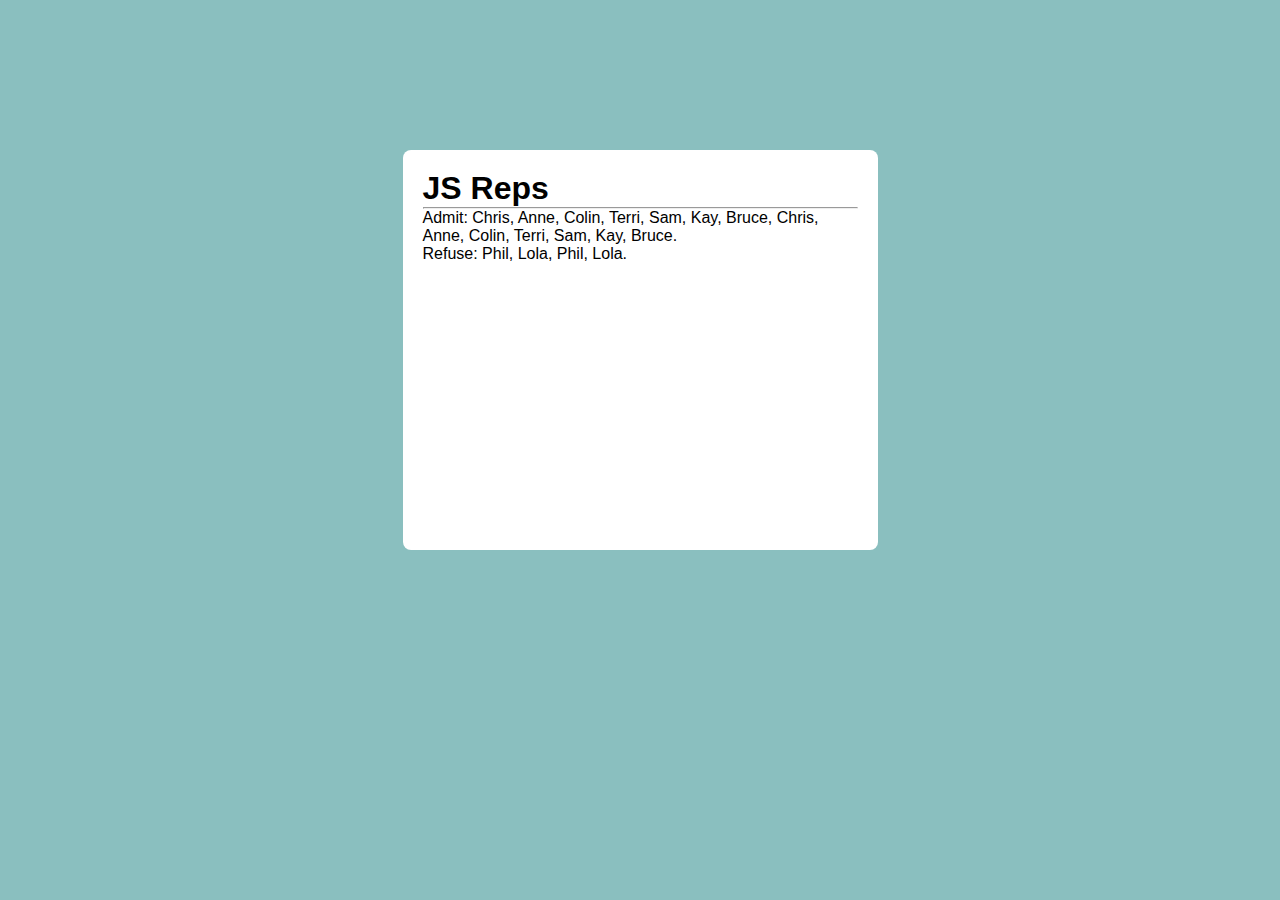
<file: js-reps/index.html>
<!DOCTYPE html>
<html lang="en">
<head>
    <meta charset="UTF-8">
    <meta http-equiv="X-UA-Compatible" content="IE=edge">
    <meta name="viewport" content="width=device-width, initial-scale=1.0">
    <title>Document</title>
    <link rel="stylesheet" href="./style.css">
</head>
<body>
    <div class="wrapper">
        <h1>JS Reps</h1>
        <hr>
        <p class="admitted"></p>
        <p class="refused"></p>



    </div>
</body>
<script src="jan-17.js"></script>
</html>
</file>
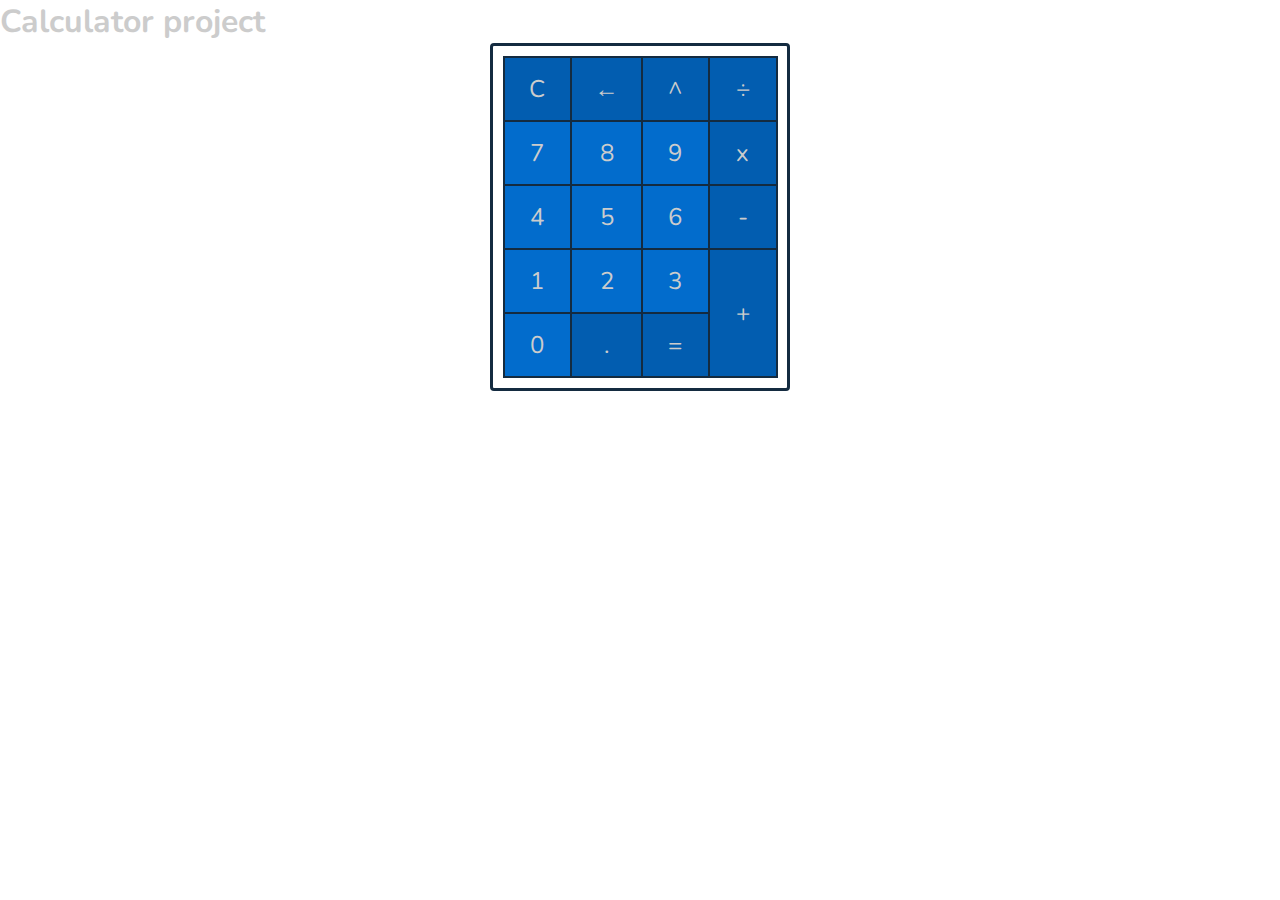
<file: project-calculator/index.html>
<!DOCTYPE html>
<html lang="en">
<head>
    <meta charset="UTF-8">
    <meta http-equiv="X-UA-Compatible" content="IE=edge">
    <meta name="viewport" content="width=device-width, initial-scale=1.0">
    <link rel="stylesheet" href="./style.css">
    <title>Document</title>
</head>
<body>
    <h1>Calculator project</h1>
    <div id="case">
        <div id='calculator'>
            <div data-previous-operand class="previous-operand"></div>
            <div data-current-operand class="current-operand"></div>
            <table cellspacing="0">
                <tr>
                    <td class="btn operator" data-clear id="clear">C</td>
                    <td class="btn operator" data-back id="back">&#8592;</td>
                    <td class="btn operator" id="exp" data-operand>^</td>
                    <td class="btn operator" id="divide" data-operand>&#247;</td>
                </tr>
                <tr>
                    <td class="btn num" id="7" data-num>7</td>
                    <td class="btn num" id="8" data-num>8</td>
                    <td class="btn num" id="9" data-num>9</td>
                    <td class="btn operator" id="times" data-operand>x</td>
                </tr>
                <tr>
                    <td class="btn num" id="4" data-num>4</td>
                    <td class="btn num" id="5" data-num>5</td>
                    <td class="btn num" id="6" data-num>6</td>
                    <td class="btn operator" id="minus" data-operand>-</td>
                </tr>
                <tr>
                    <td class="btn num" id="1" data-num>1</td>
                    <td class="btn num" id="2" data-num>2</td>
                    <td class="btn num" id="3" data-num>3</td>
                    <td class="btn operator" id="plus" rowspan="2" data-operand>+</td>

                </tr>
                <tr>
                    <td class="btn num" id="0" data-num>0</td>
                    <td class="btn operator" id="dec" data-decimal>.</td>
                    <td class="btn operator" id="equals" data-equals>=</td>
                </tr>
            </table>


        </div>
    </div>
</body>
<script src="./script.js"></script>
</html>
</file>
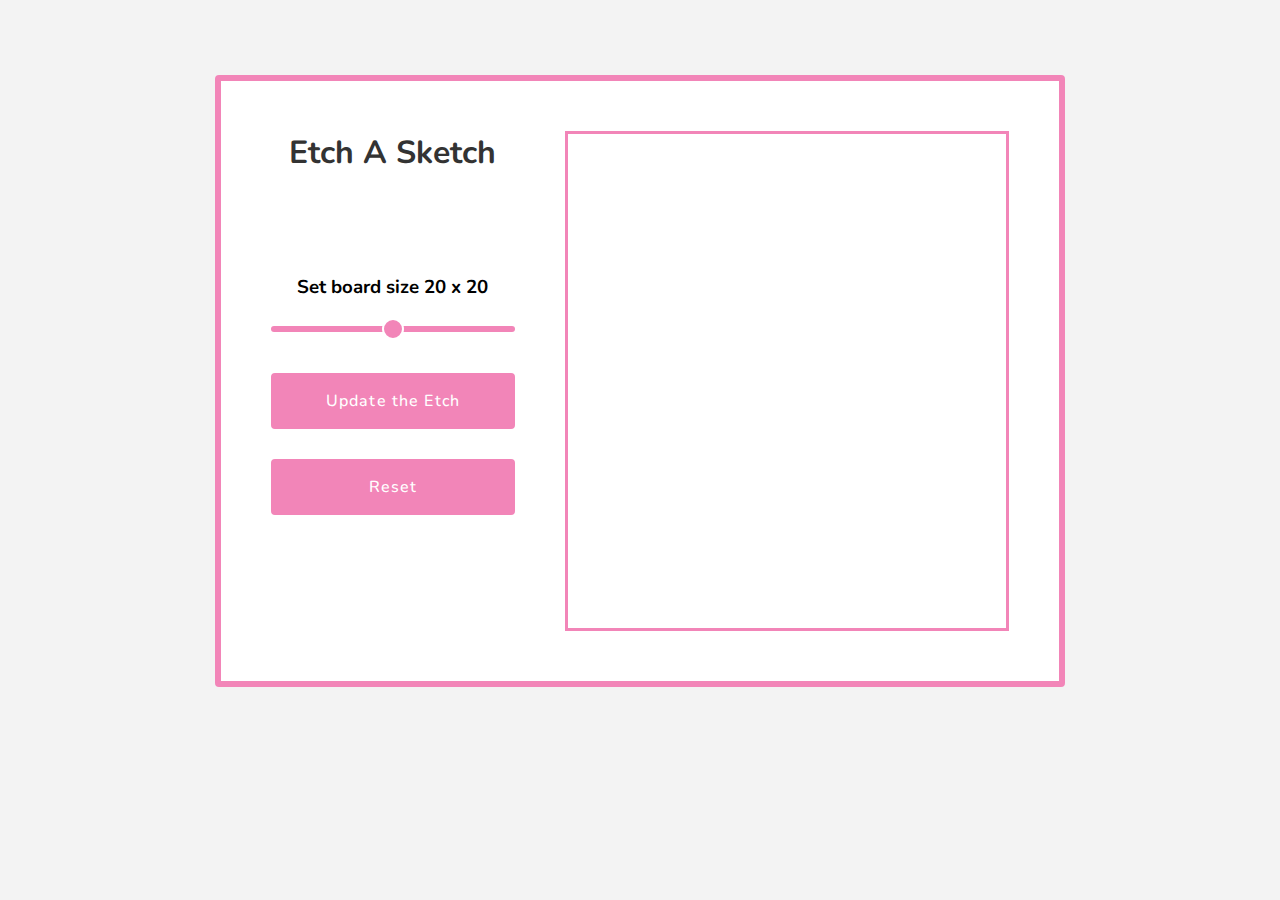
<file: project-etch-a-sketch/index.html>
<!DOCTYPE html>
<html lang="en">
<head>
    <meta charset="UTF-8">
    <meta http-equiv="X-UA-Compatible" content="IE=edge">
    <meta name="viewport" content="width=device-width, initial-scale=1.0">
    <title>Document</title>
    <link rel="stylesheet" href="./style.css">
</head>
<body>
    <article>
        <div class="sidebar">
            <h1>Etch A Sketch</h1>
            <h3>Set board size <span id="square-size">20 x 20</span></h3>
            <input type="range" id="square-range" min="10" max="30" val="20">
            <button id="refresh-board">Update the Etch</button>
            <button id="reset">Reset</button>
        </div>

        <div id="esketch-wrap"></div>
    </article>  
</body>
<script src="script.js"></script>
</html>
</file>
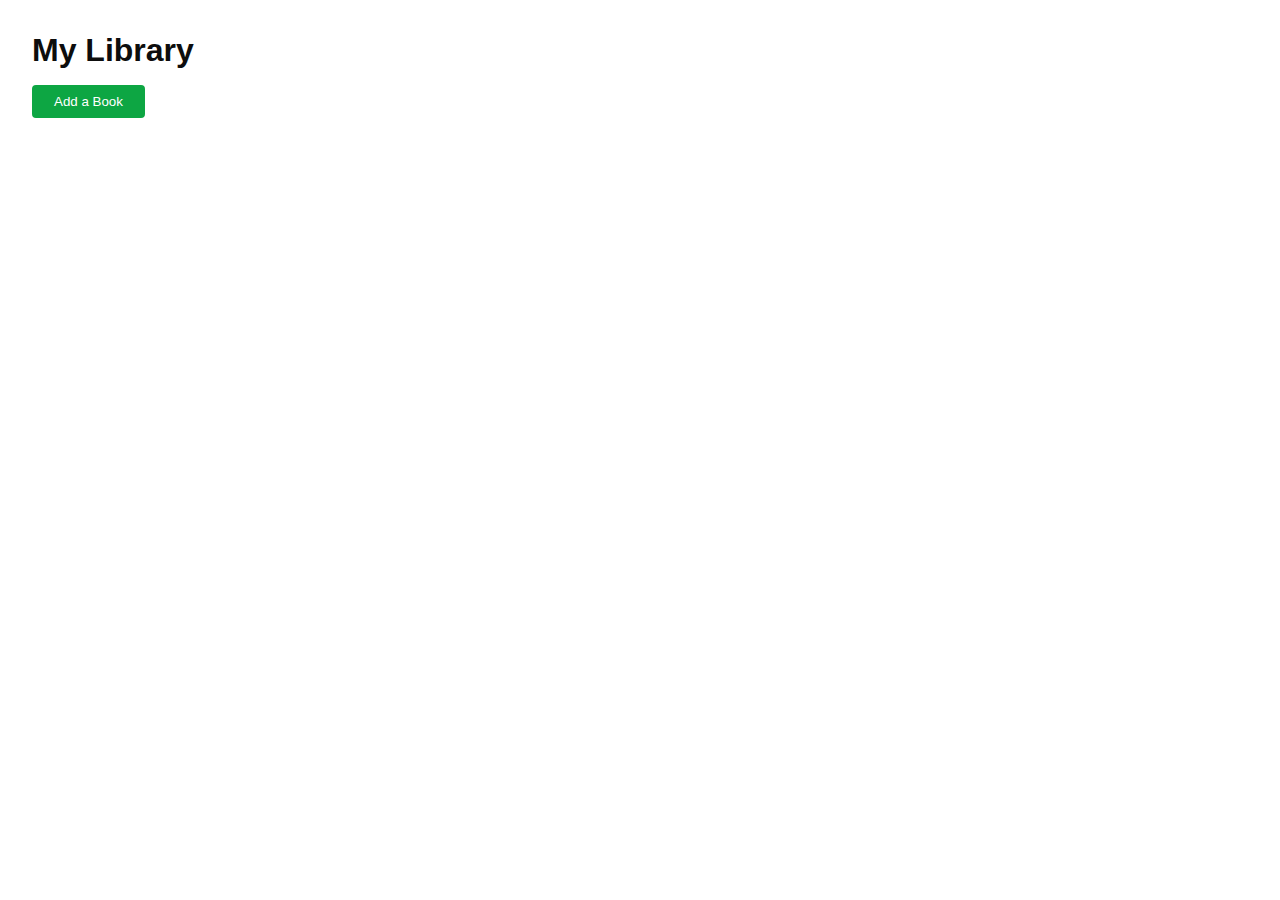
<file: project-library/index.html>
<!DOCTYPE html>
<html lang="en">
<head>
    <meta charset="UTF-8">
    <meta http-equiv="X-UA-Compatible" content="IE=edge">
    <meta name="viewport" content="width=device-width, initial-scale=1.0">
    <title>Document</title>
    <link rel="stylesheet" href="./style.css">
</head>
<body>
    <div class="add-book-wrap hide">
        <table>
            <tr>
                <td><h3>Book Details</h3></td>
            </tr>
            <tr>
                <td>
                    <form action="">
                        <fieldset class="field">
                            <label for="title" class="field-label">Title</label>
                            <input type="text" name="title" id="title" class="field-input" required>   
                            <span id="title-error"></span>                        
                        </fieldset>
                        <fieldset class="field">
                            <label for="author" class="field-label">Author</label>
                            <input type="text" name="author" id="author" class="field-input" required>
                            <span id="author-error"></span>             
                        </fieldset>
                        <button id="bookSubmit">Submit</button>
                    </form>
                </td>
            </tr>
        </table>
    </div>
    <div class="wrapper">
        <h1>My Library</h1>
        <div>
            <button type="button" id="add-book">Add a Book</button>
        </div>
        
        
        <div id="wrap" >

        </div>
    </div>

    
    
    
    <script src="./script.js"></script>
</body>
</html>
</file>
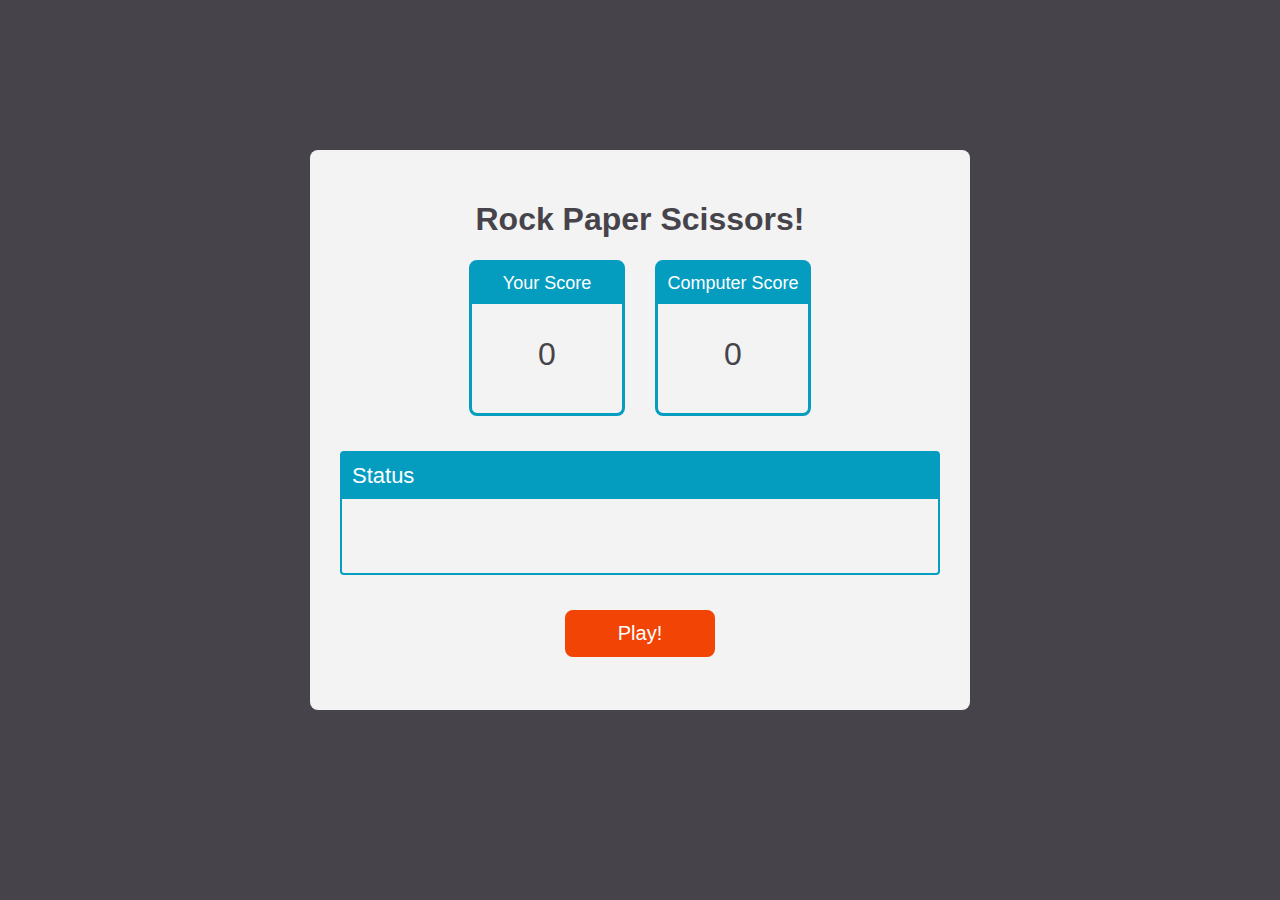
<file: project-rps-game/index.html>
<!DOCTYPE html>
<html lang="en">
<head>
    <meta charset="UTF-8">
    <meta http-equiv="X-UA-Compatible" content="IE=edge">
    <meta name="viewport" content="width=device-width, initial-scale=1.0">
    <link rel="stylesheet" href="./style.css">
    <title>Document</title>
</head>
<body>
    <div class="wrap">
        <h1>Rock Paper Scissors!</h1>
        <section id="game-board">
            <div class="scoreboard">
                <div>
                    <p>Your Score</p>
                    <p id="player-score">0</p>
                </div>
                <div>
                    <p>Computer Score</p>
                    <p id="computer-score">0</p>
                </div>
            </div>
            
            <section id="status-block">
                <p>Status</p>
                <p id="game-status"></p>
            </section>
            <div id="btn-container"></div>
        </section>
    </div>
</body>
<script
  src="https://code.jquery.com/jquery-3.6.0.min.js"
  integrity="sha256-/xUj+3OJU5yExlq6GSYGSHk7tPXikynS7ogEvDej/m4="
  crossorigin="anonymous"></script>
<script src="./script.js"></script>
</html>
</file>
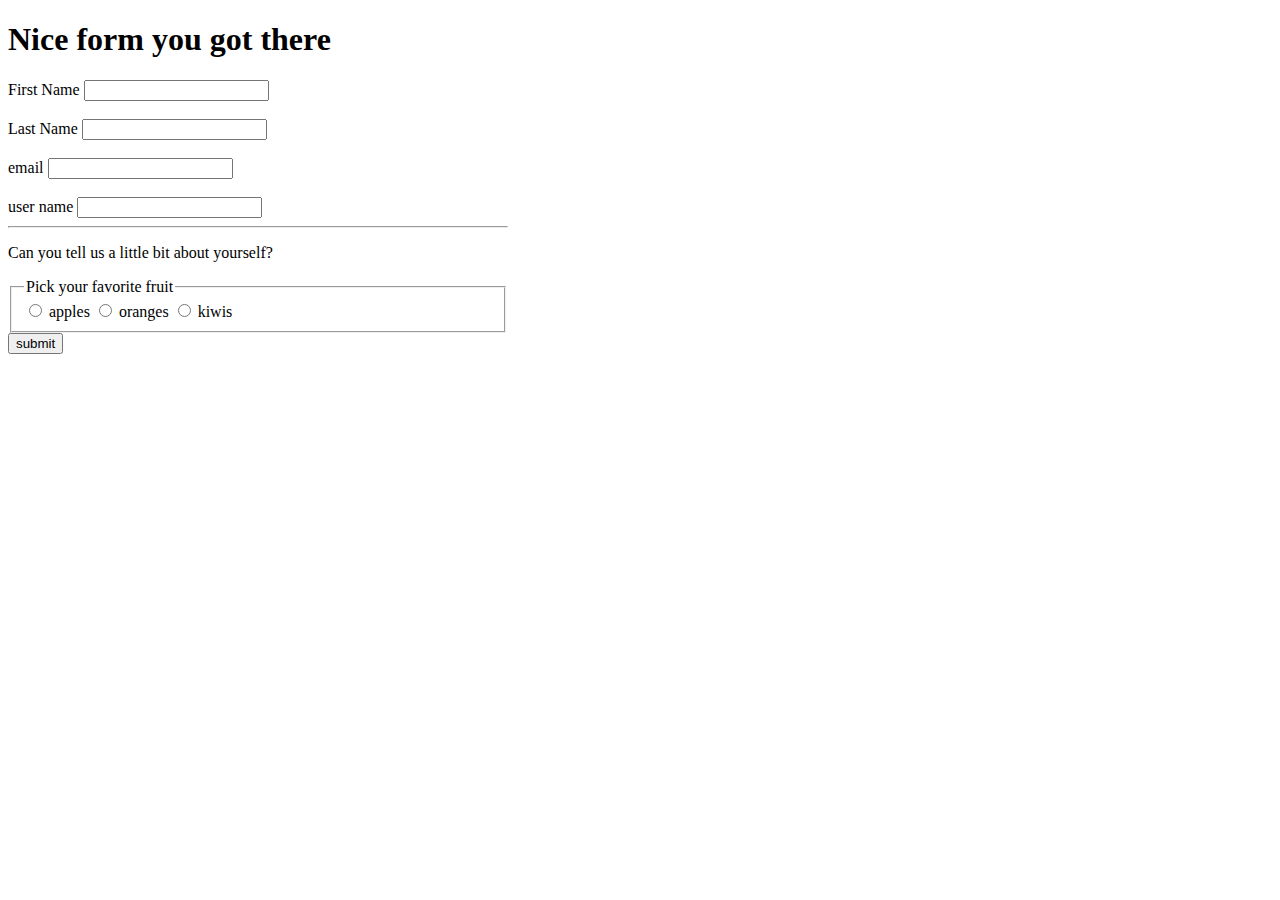
<file: forms/excercise1.html>
<!DOCTYPE html>
<html lang="en">
<head>
    <meta charset="UTF-8">
    <meta http-equiv="X-UA-Compatible" content="IE=edge">
    <meta name="viewport" content="width=device-width, initial-scale=1.0">
    <title>Document</title>
</head>
<style>
    .wrapper{
        max-width: 500px;
    }
</style>
<body>
    <div class="wrapper">
    <h1>Nice form you got there</h1>
    <form action="">
        <label for="firstName">First Name</label>
        <input type="text" id="firstName" required><br><br>
        <label for="lastName">Last Name</label>
        <input type="text" id="lastName" required><br><br>
        <label for="email">email</label>
        <input type="email" id="email" required><br><br>
        <label for="userName">user name</label>
        <input type="text" id="userName" required minlength="5">
        <hr>
        <p>Can you tell us a little bit about yourself?</p>
        <fieldset>
            <legend>Pick your favorite fruit</legend>
            <input type="radio" name="feedback" id="">
            <label for="">apples</label>
            <input type="radio" name="feedback" id="">
            <label for="">oranges</label>

            <input type="radio" name="feedback" id="">
            <label for="">kiwis</label>

        </fieldset>
        <button type="submit">submit</button>
    </form>
</div>
</body>
</html>
</file>
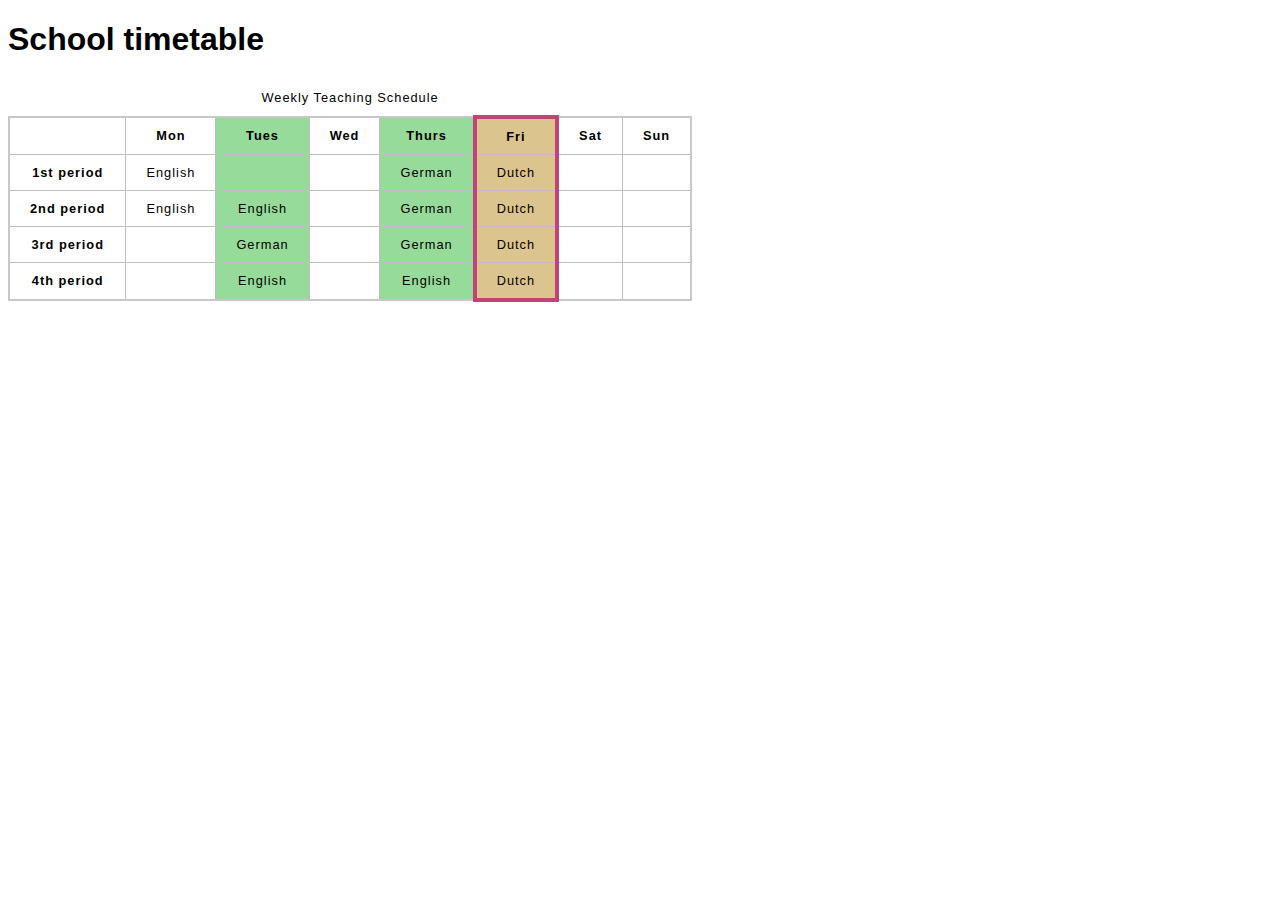
<file: forms/table-ex1.html>
<!DOCTYPE html>
<html lang="en">
<head>
    <meta charset="UTF-8">
    <meta http-equiv="X-UA-Compatible" content="IE=edge">
    <meta name="viewport" content="width=device-width, initial-scale=1.0">
    <title>Document</title>

    <style>
        html {
          font-family: sans-serif;
        }
    
        table {
          border-collapse: collapse;
          border: 2px solid rgb(200,200,200);
          letter-spacing: 1px;
          font-size: 0.8rem;
        }
    
        td, th {
          border: 1px solid rgb(190,190,190);
          padding: 10px 20px;
        }
    
        td {
          text-align: center;
        }
    
        caption {
          padding: 10px;
        }
        </style>

</head>
<body>
    <h1>School timetable</h1>

    <table>
        <caption>Weekly Teaching Schedule</caption>
        <colgroup>
            <col>
            <col>
            <col style="background-color:#97DB9A;">
            <col style="width: 42px;">
            <col style="background-color: #97DB9A;">
            <col style="background-color:#DCC48E; border:4px solid #C1437A;">
            <col style="width: 42px;">
            <col style="width: 42px;">
        </colgroup>
      <tr>
        <td>&nbsp;</td>
        <th>Mon</th>
        <th>Tues</th>
        <th>Wed</th>
        <th>Thurs</th>
        <th>Fri</th>
        <th>Sat</th>
        <th>Sun</th>
      </tr>
      <tr>
        <th>1st period</th>
        <td>English</td>
        <td>&nbsp;</td>
        <td>&nbsp;</td>
        <td>German</td>
        <td>Dutch</td>
        <td>&nbsp;</td>
        <td>&nbsp;</td>
      </tr>
      <tr>
        <th>2nd period</th>
        <td>English</td>
        <td>English</td>
        <td>&nbsp;</td>
        <td>German</td>
        <td>Dutch</td>
        <td>&nbsp;</td>
        <td>&nbsp;</td>
      </tr>
      <tr>
        <th>3rd period</th>
        <td>&nbsp;</td>
        <td>German</td>
        <td>&nbsp;</td>
        <td>German</td>
        <td>Dutch</td>
        <td>&nbsp;</td>
        <td>&nbsp;</td>
      </tr>
      <tr>
        <th>4th period</th>
        <td>&nbsp;</td>
        <td>English</td>
        <td>&nbsp;</td>
        <td>English</td>
        <td>Dutch</td>
        <td>&nbsp;</td>
        <td>&nbsp;</td>
      </tr>
    </table>
</body>
</html>
</file>
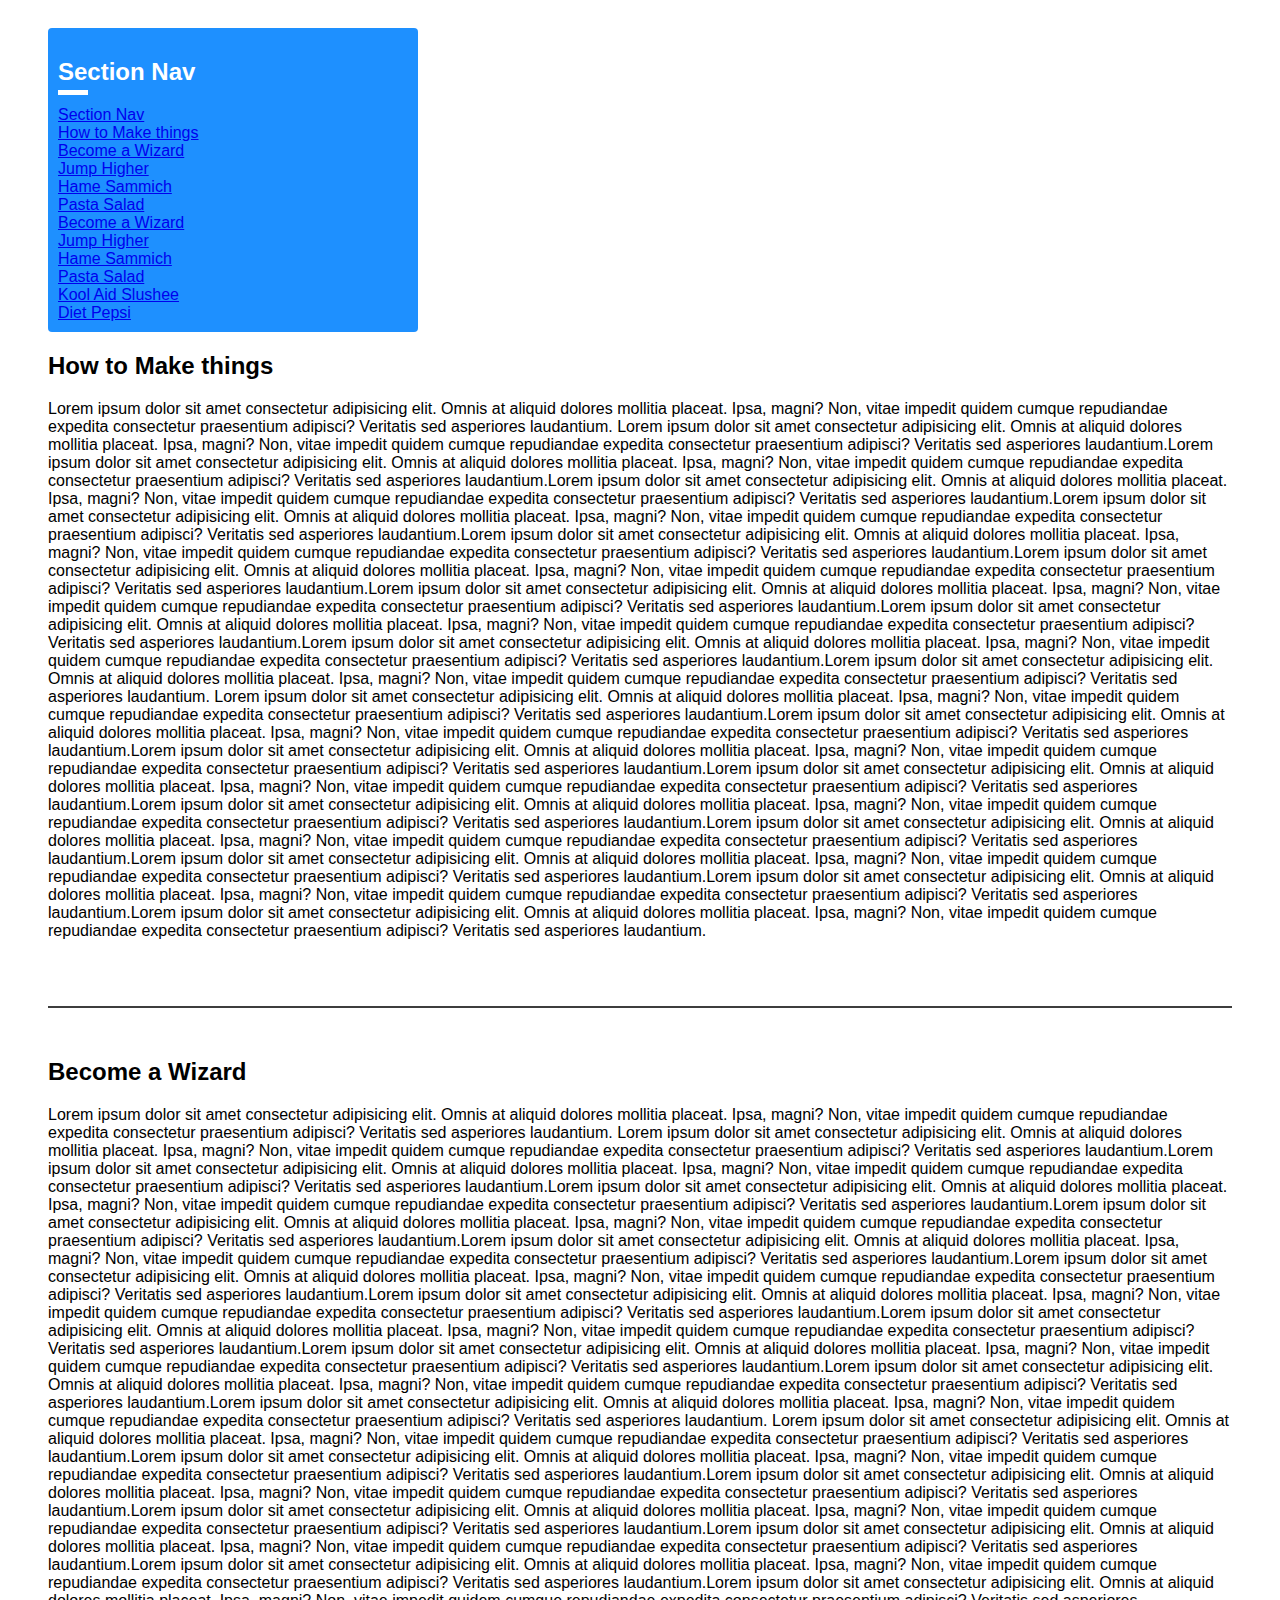
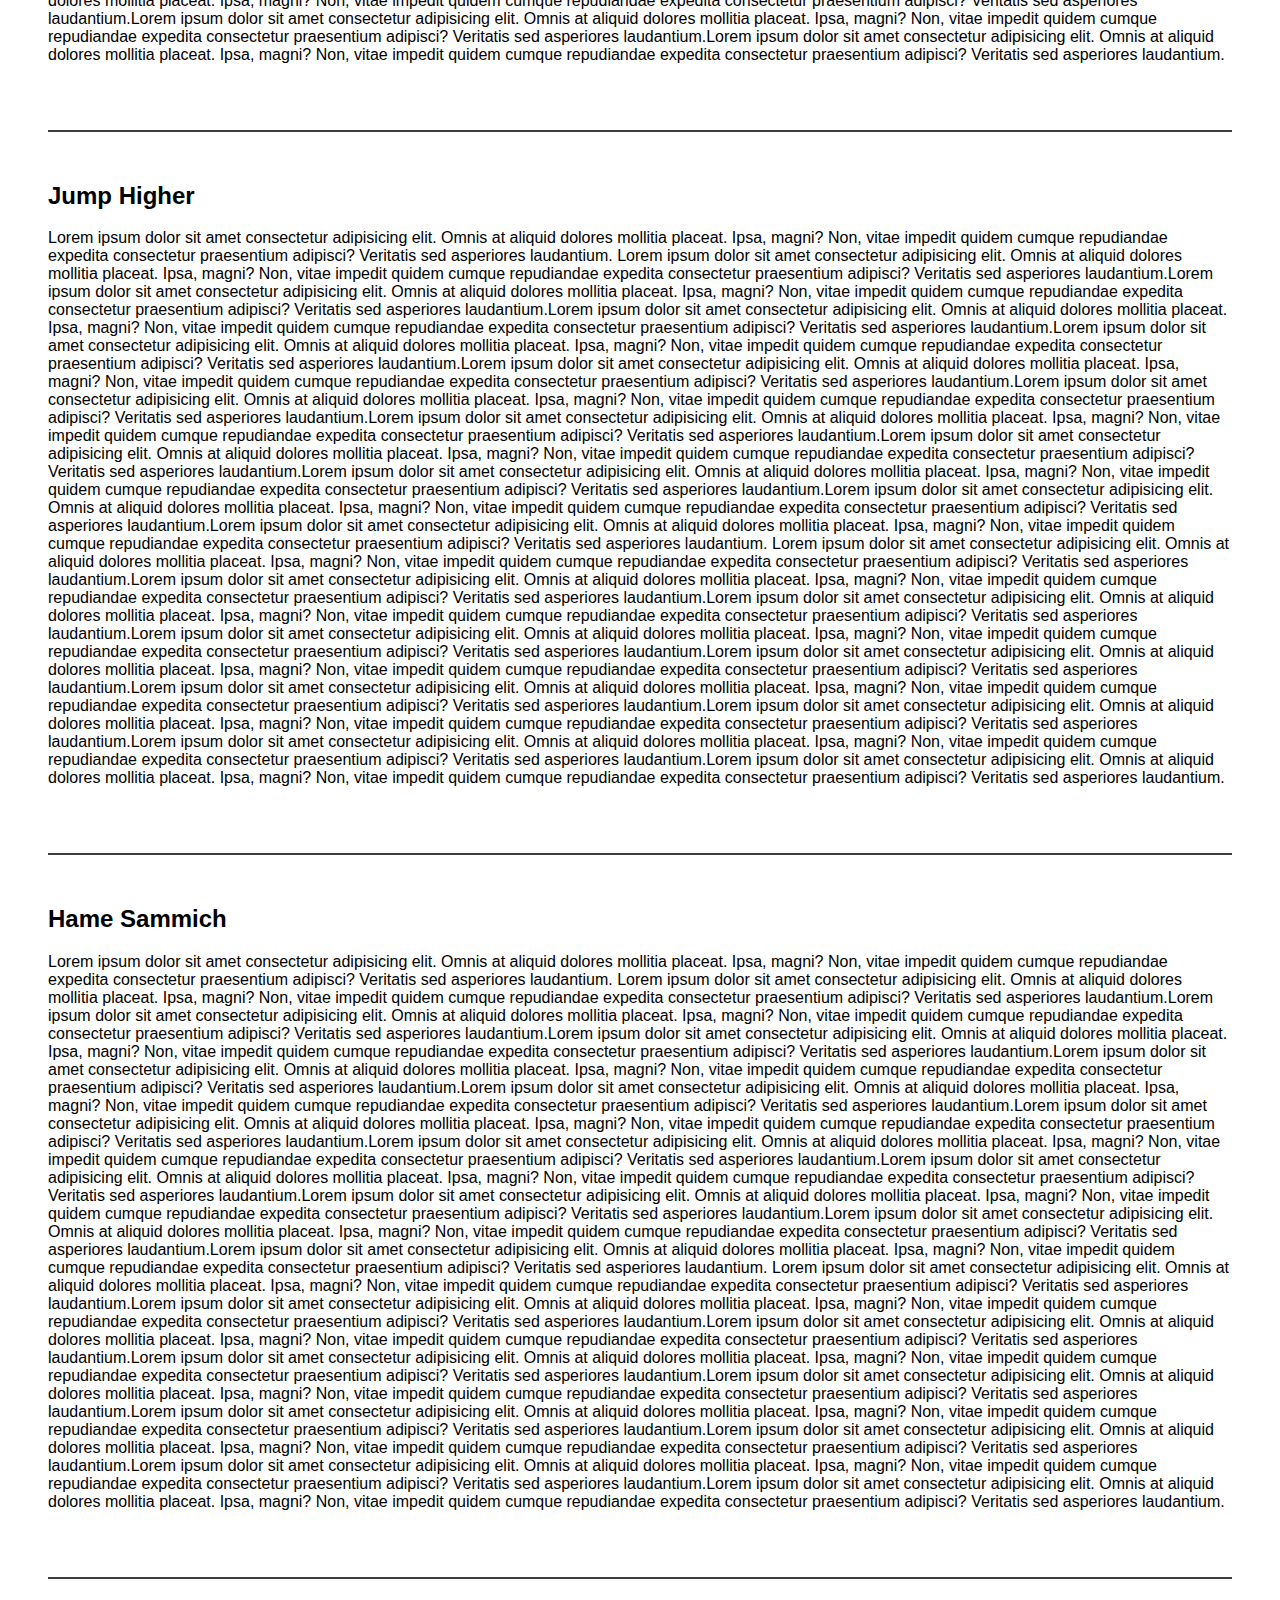
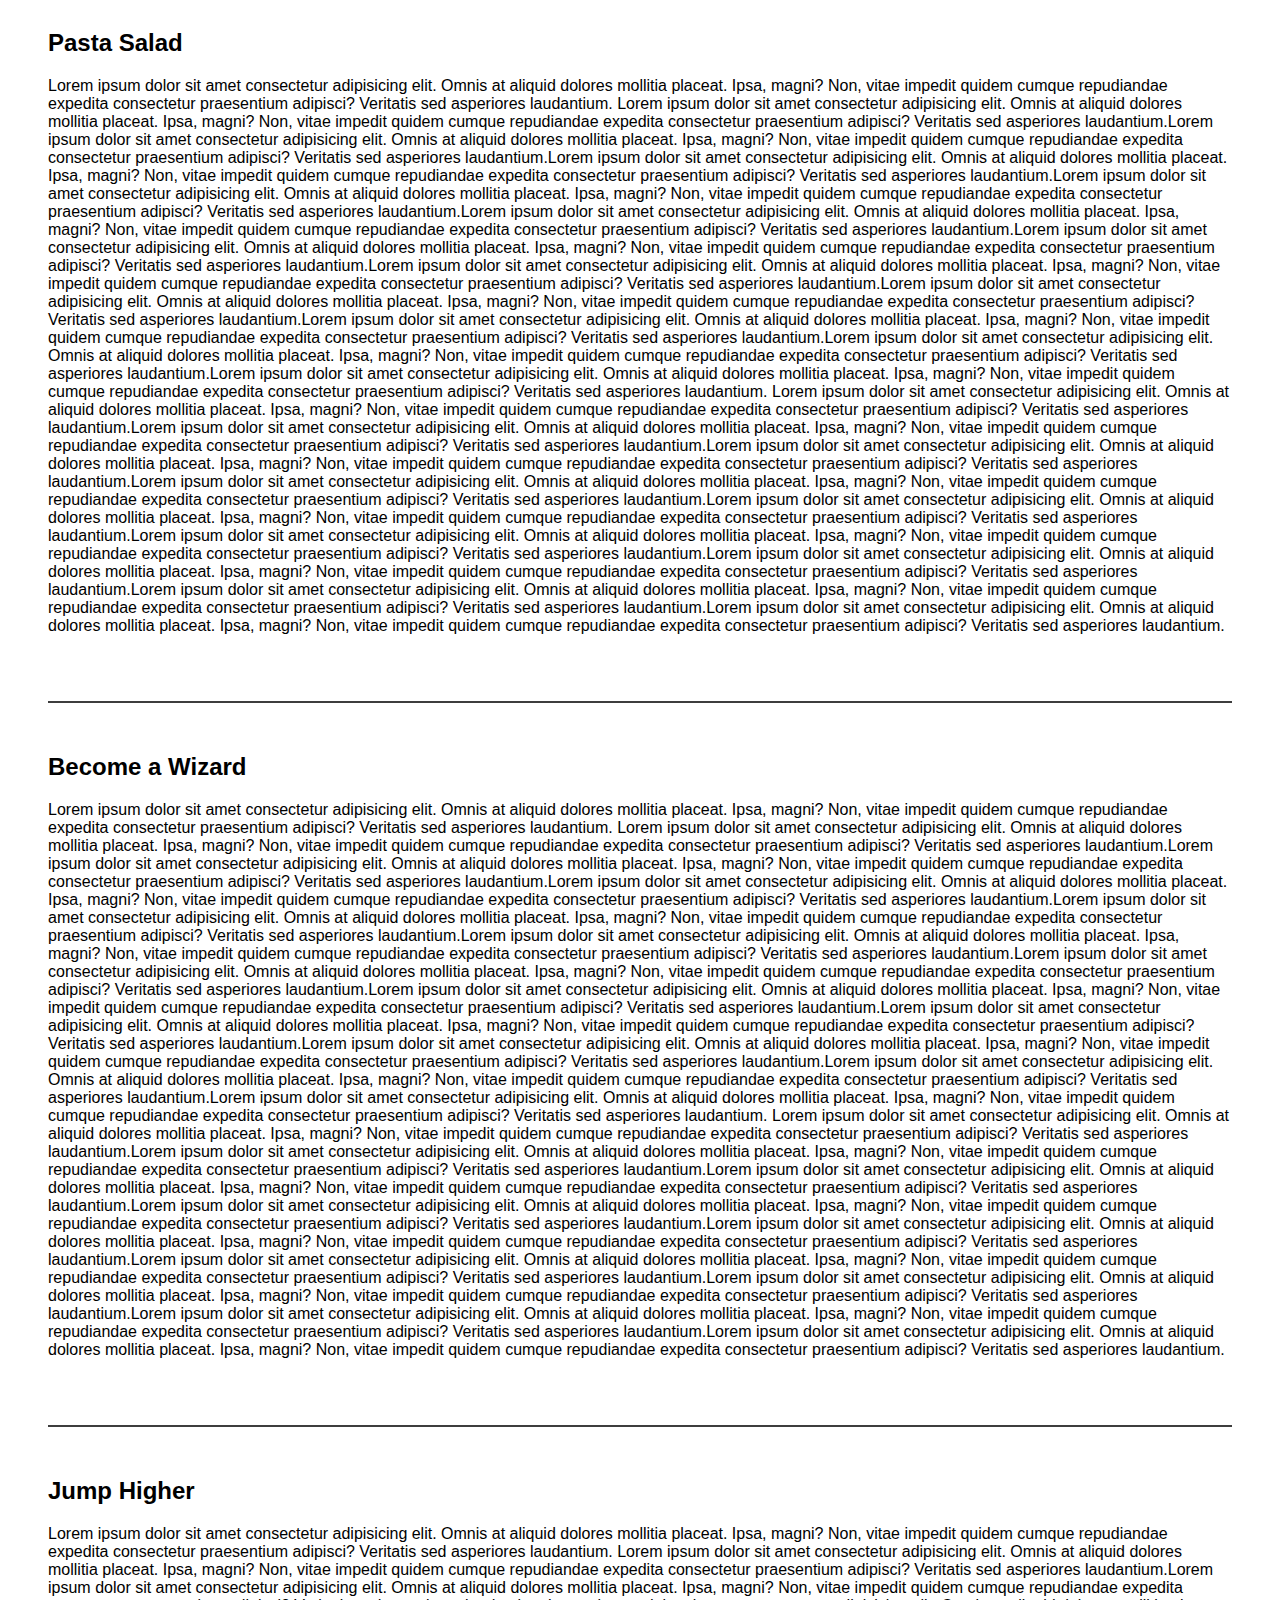
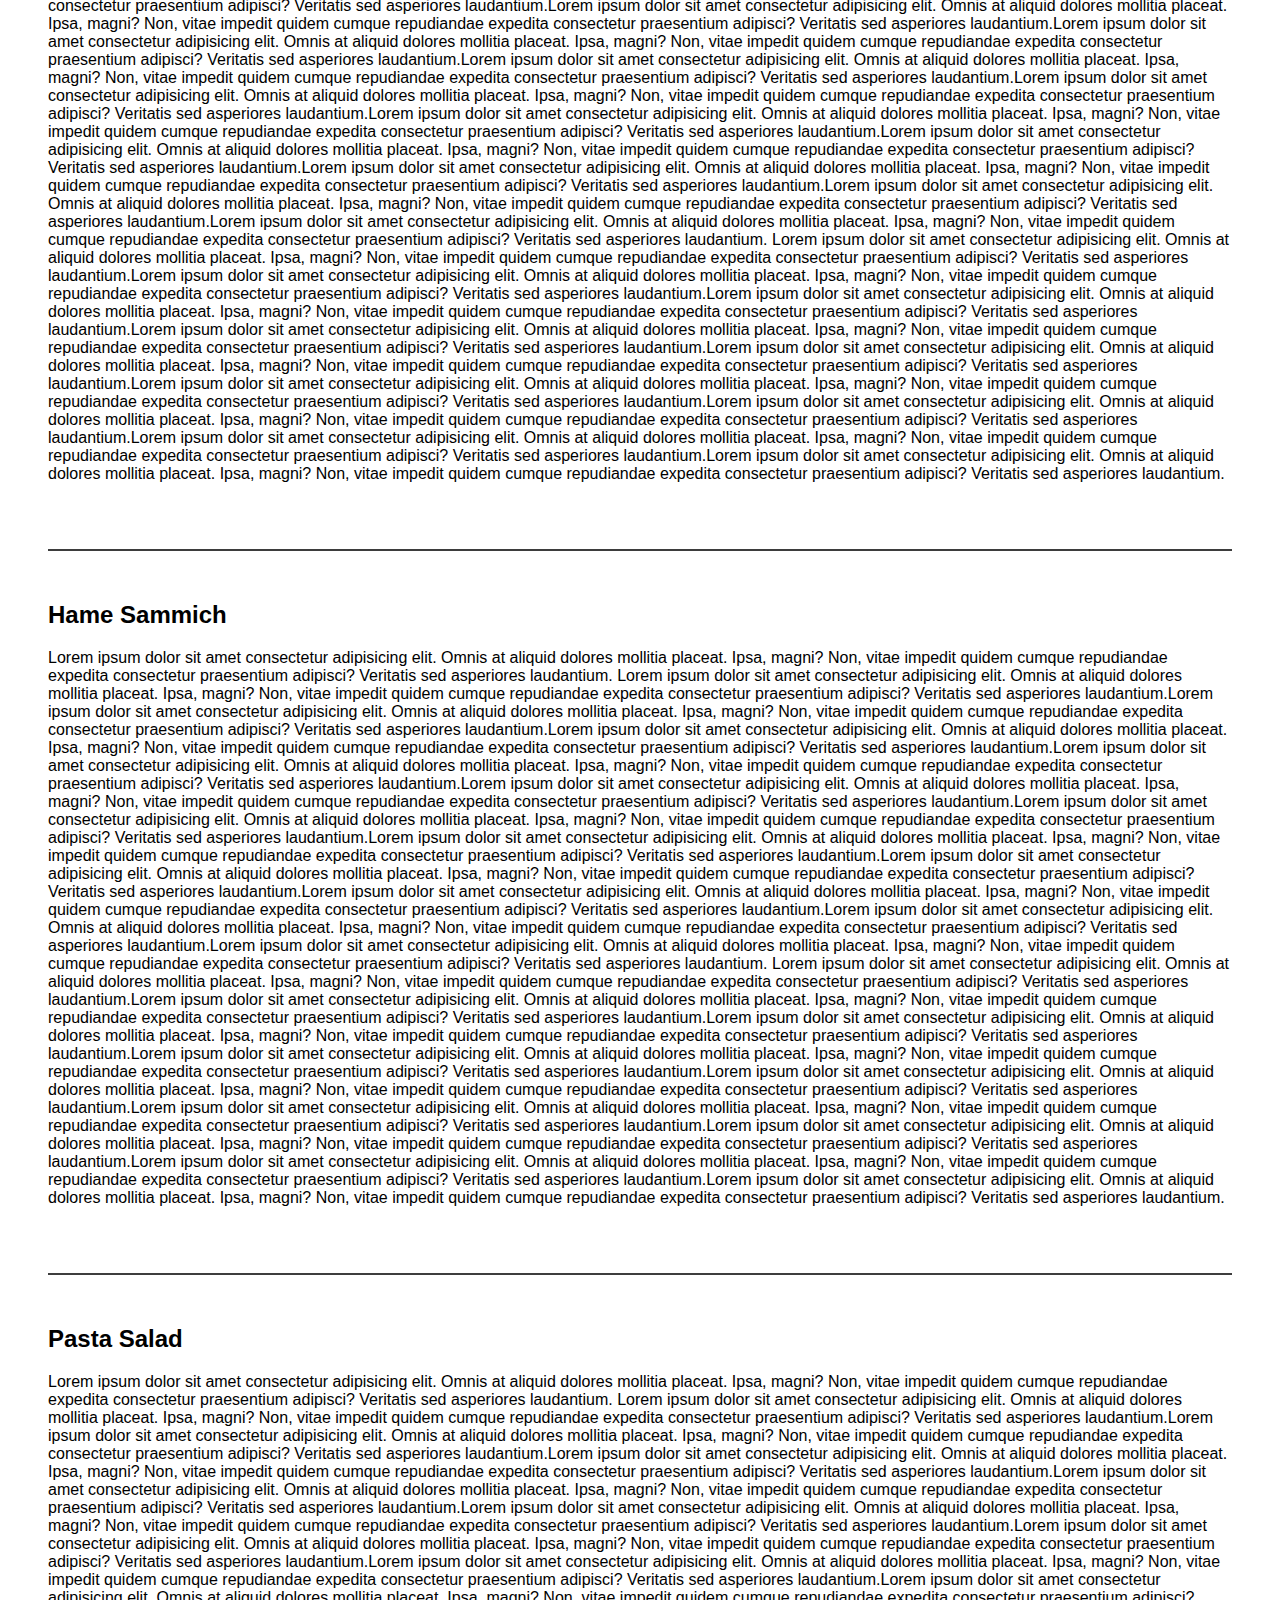
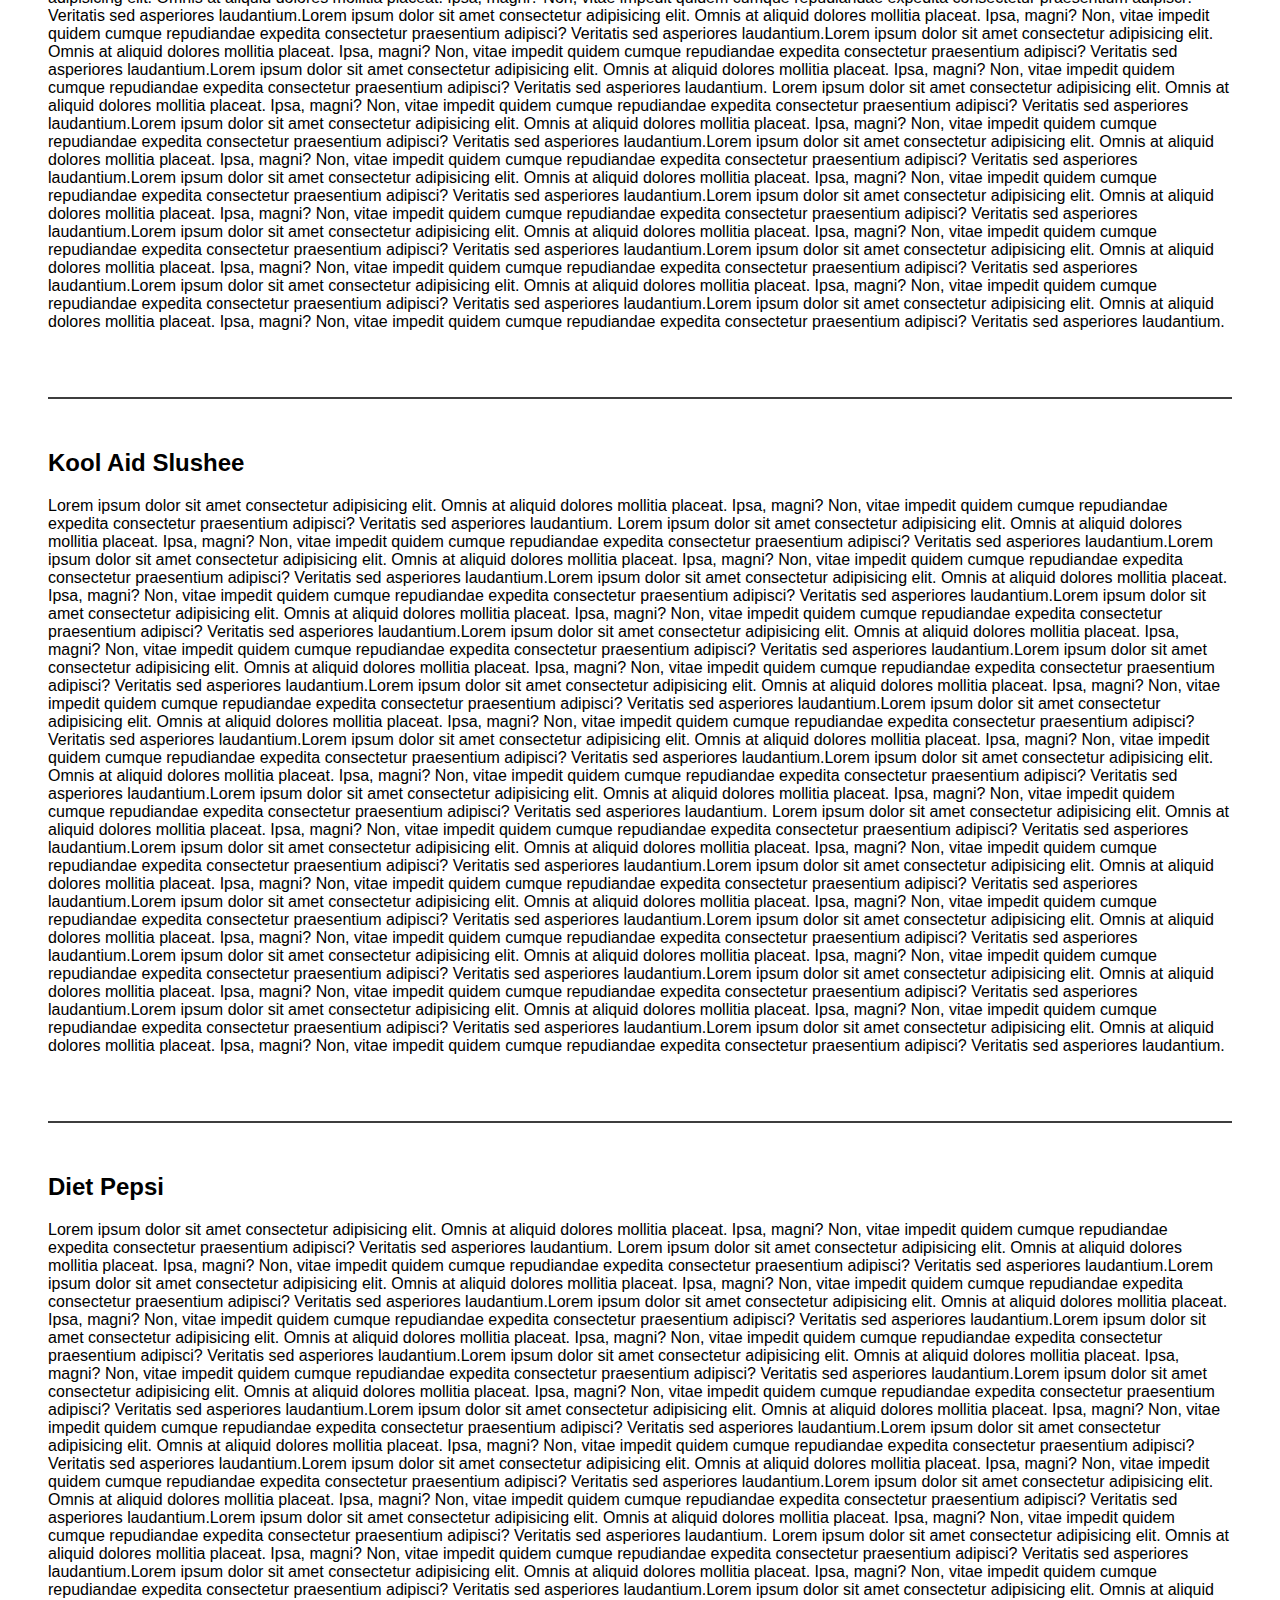
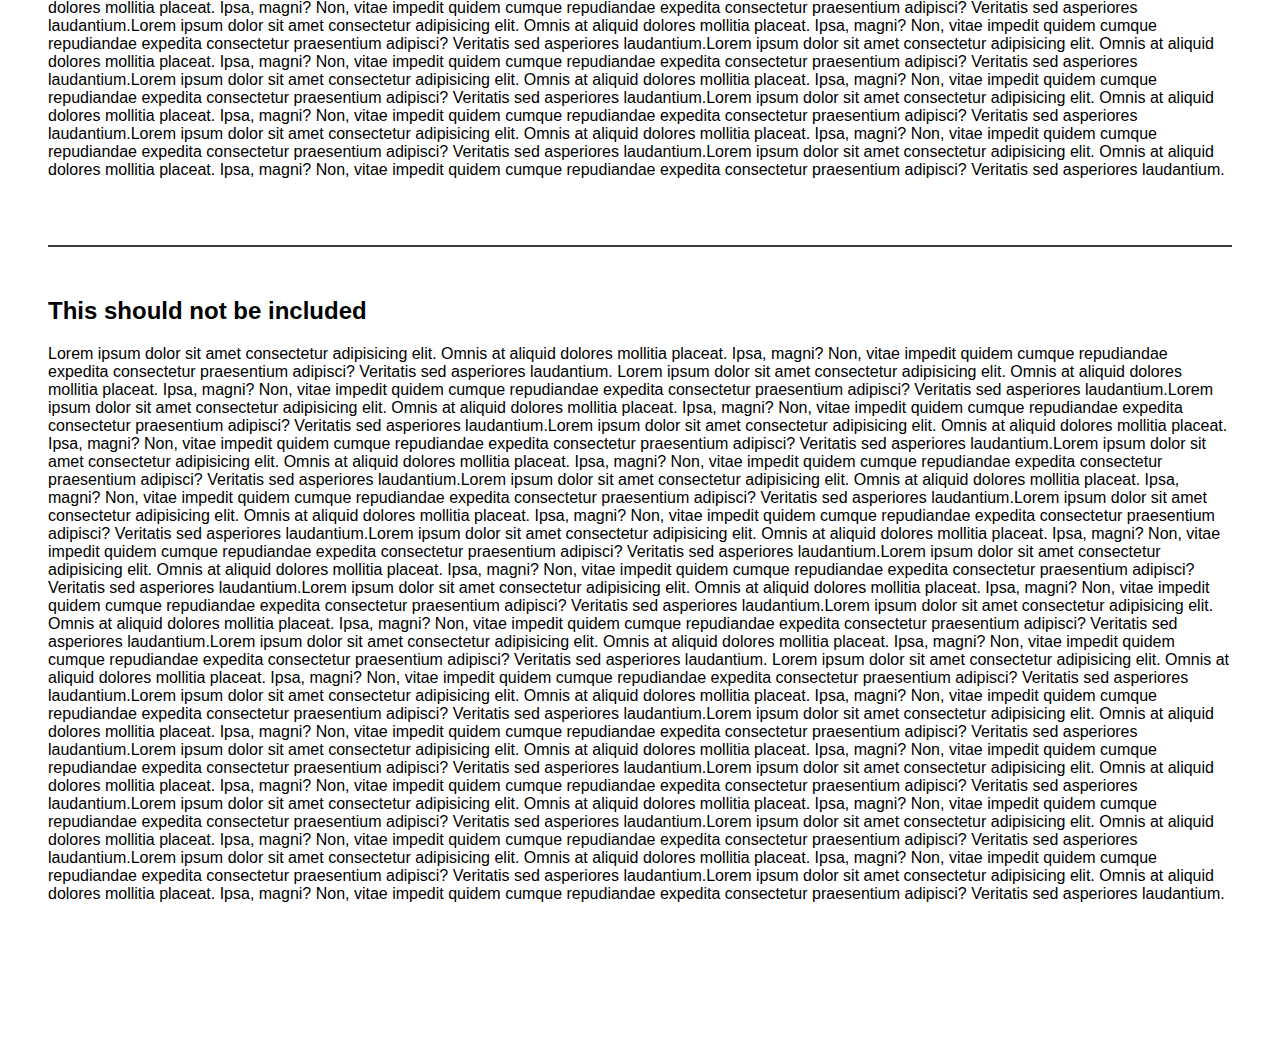
<file: sandbox/zen-desk-feature-test.html>
<!DOCTYPE html>
<html lang="en">
<head>
    <meta charset="UTF-8">
    <meta http-equiv="X-UA-Compatible" content="IE=edge">
    <meta name="viewport" content="width=device-width, initial-scale=1.0">
    <link rel="stylesheet" href="./style.css">
    <title>Document</title>
</head>
<body>
    <div id="section-nav">
        <h2>Section Nav</strong></h2>
    </div>
    <!-- <h2>Learn Spanish</h2>
    <p>Lorem ipsum dolor sit amet consectetur adipisicing elit. 
        Omnis at aliquid dolores mollitia placeat. Ipsa, magni? Non, vitae impedit quidem 
        cumque repudiandae expedita consectetur praesentium adipisci? Veritatis sed asperiores 
        laudantium.
    </p> -->
    <section>
        <h2 id="strong-tag"><strong>How to Make things</strong></h2>
        <p>Lorem ipsum dolor sit amet consectetur adipisicing elit. 
            Omnis at aliquid dolores mollitia placeat. Ipsa, magni? Non, vitae impedit quidem 
            cumque repudiandae expedita consectetur praesentium adipisci? Veritatis sed asperiores 
            laudantium. Lorem ipsum dolor sit amet consectetur adipisicing elit. 
            Omnis at aliquid dolores mollitia placeat. Ipsa, magni? Non, vitae impedit quidem 
            cumque repudiandae expedita consectetur praesentium adipisci? Veritatis sed asperiores 
            laudantium.Lorem ipsum dolor sit amet consectetur adipisicing elit. 
            Omnis at aliquid dolores mollitia placeat. Ipsa, magni? Non, vitae impedit quidem 
            cumque repudiandae expedita consectetur praesentium adipisci? Veritatis sed asperiores 
            laudantium.Lorem ipsum dolor sit amet consectetur adipisicing elit. 
            Omnis at aliquid dolores mollitia placeat. Ipsa, magni? Non, vitae impedit quidem 
            cumque repudiandae expedita consectetur praesentium adipisci? Veritatis sed asperiores 
            laudantium.Lorem ipsum dolor sit amet consectetur adipisicing elit. 
            Omnis at aliquid dolores mollitia placeat. Ipsa, magni? Non, vitae impedit quidem 
            cumque repudiandae expedita consectetur praesentium adipisci? Veritatis sed asperiores 
            laudantium.Lorem ipsum dolor sit amet consectetur adipisicing elit. 
            Omnis at aliquid dolores mollitia placeat. Ipsa, magni? Non, vitae impedit quidem 
            cumque repudiandae expedita consectetur praesentium adipisci? Veritatis sed asperiores 
            laudantium.Lorem ipsum dolor sit amet consectetur adipisicing elit. 
            Omnis at aliquid dolores mollitia placeat. Ipsa, magni? Non, vitae impedit quidem 
            cumque repudiandae expedita consectetur praesentium adipisci? Veritatis sed asperiores 
            laudantium.Lorem ipsum dolor sit amet consectetur adipisicing elit. 
            Omnis at aliquid dolores mollitia placeat. Ipsa, magni? Non, vitae impedit quidem 
            cumque repudiandae expedita consectetur praesentium adipisci? Veritatis sed asperiores 
            laudantium.Lorem ipsum dolor sit amet consectetur adipisicing elit. 
            Omnis at aliquid dolores mollitia placeat. Ipsa, magni? Non, vitae impedit quidem 
            cumque repudiandae expedita consectetur praesentium adipisci? Veritatis sed asperiores 
            laudantium.Lorem ipsum dolor sit amet consectetur adipisicing elit. 
            Omnis at aliquid dolores mollitia placeat. Ipsa, magni? Non, vitae impedit quidem 
            cumque repudiandae expedita consectetur praesentium adipisci? Veritatis sed asperiores 
            laudantium.Lorem ipsum dolor sit amet consectetur adipisicing elit. 
            Omnis at aliquid dolores mollitia placeat. Ipsa, magni? Non, vitae impedit quidem 
            cumque repudiandae expedita consectetur praesentium adipisci? Veritatis sed asperiores 
            laudantium. Lorem ipsum dolor sit amet consectetur adipisicing elit. 
            Omnis at aliquid dolores mollitia placeat. Ipsa, magni? Non, vitae impedit quidem 
            cumque repudiandae expedita consectetur praesentium adipisci? Veritatis sed asperiores 
            laudantium.Lorem ipsum dolor sit amet consectetur adipisicing elit. 
            Omnis at aliquid dolores mollitia placeat. Ipsa, magni? Non, vitae impedit quidem 
            cumque repudiandae expedita consectetur praesentium adipisci? Veritatis sed asperiores 
            laudantium.Lorem ipsum dolor sit amet consectetur adipisicing elit. 
            Omnis at aliquid dolores mollitia placeat. Ipsa, magni? Non, vitae impedit quidem 
            cumque repudiandae expedita consectetur praesentium adipisci? Veritatis sed asperiores 
            laudantium.Lorem ipsum dolor sit amet consectetur adipisicing elit. 
            Omnis at aliquid dolores mollitia placeat. Ipsa, magni? Non, vitae impedit quidem 
            cumque repudiandae expedita consectetur praesentium adipisci? Veritatis sed asperiores 
            laudantium.Lorem ipsum dolor sit amet consectetur adipisicing elit. 
            Omnis at aliquid dolores mollitia placeat. Ipsa, magni? Non, vitae impedit quidem 
            cumque repudiandae expedita consectetur praesentium adipisci? Veritatis sed asperiores 
            laudantium.Lorem ipsum dolor sit amet consectetur adipisicing elit. 
            Omnis at aliquid dolores mollitia placeat. Ipsa, magni? Non, vitae impedit quidem 
            cumque repudiandae expedita consectetur praesentium adipisci? Veritatis sed asperiores 
            laudantium.Lorem ipsum dolor sit amet consectetur adipisicing elit. 
            Omnis at aliquid dolores mollitia placeat. Ipsa, magni? Non, vitae impedit quidem 
            cumque repudiandae expedita consectetur praesentium adipisci? Veritatis sed asperiores 
            laudantium.Lorem ipsum dolor sit amet consectetur adipisicing elit. 
            Omnis at aliquid dolores mollitia placeat. Ipsa, magni? Non, vitae impedit quidem 
            cumque repudiandae expedita consectetur praesentium adipisci? Veritatis sed asperiores 
            laudantium.Lorem ipsum dolor sit amet consectetur adipisicing elit. 
            Omnis at aliquid dolores mollitia placeat. Ipsa, magni? Non, vitae impedit quidem 
            cumque repudiandae expedita consectetur praesentium adipisci? Veritatis sed asperiores 
            laudantium.
        </p>
    </section>


    <section>
        <h2><strong>Become a Wizard</strong></h2>
        <p>Lorem ipsum dolor sit amet consectetur adipisicing elit. 
            Omnis at aliquid dolores mollitia placeat. Ipsa, magni? Non, vitae impedit quidem 
            cumque repudiandae expedita consectetur praesentium adipisci? Veritatis sed asperiores 
            laudantium. Lorem ipsum dolor sit amet consectetur adipisicing elit. 
            Omnis at aliquid dolores mollitia placeat. Ipsa, magni? Non, vitae impedit quidem 
            cumque repudiandae expedita consectetur praesentium adipisci? Veritatis sed asperiores 
            laudantium.Lorem ipsum dolor sit amet consectetur adipisicing elit. 
            Omnis at aliquid dolores mollitia placeat. Ipsa, magni? Non, vitae impedit quidem 
            cumque repudiandae expedita consectetur praesentium adipisci? Veritatis sed asperiores 
            laudantium.Lorem ipsum dolor sit amet consectetur adipisicing elit. 
            Omnis at aliquid dolores mollitia placeat. Ipsa, magni? Non, vitae impedit quidem 
            cumque repudiandae expedita consectetur praesentium adipisci? Veritatis sed asperiores 
            laudantium.Lorem ipsum dolor sit amet consectetur adipisicing elit. 
            Omnis at aliquid dolores mollitia placeat. Ipsa, magni? Non, vitae impedit quidem 
            cumque repudiandae expedita consectetur praesentium adipisci? Veritatis sed asperiores 
            laudantium.Lorem ipsum dolor sit amet consectetur adipisicing elit. 
            Omnis at aliquid dolores mollitia placeat. Ipsa, magni? Non, vitae impedit quidem 
            cumque repudiandae expedita consectetur praesentium adipisci? Veritatis sed asperiores 
            laudantium.Lorem ipsum dolor sit amet consectetur adipisicing elit. 
            Omnis at aliquid dolores mollitia placeat. Ipsa, magni? Non, vitae impedit quidem 
            cumque repudiandae expedita consectetur praesentium adipisci? Veritatis sed asperiores 
            laudantium.Lorem ipsum dolor sit amet consectetur adipisicing elit. 
            Omnis at aliquid dolores mollitia placeat. Ipsa, magni? Non, vitae impedit quidem 
            cumque repudiandae expedita consectetur praesentium adipisci? Veritatis sed asperiores 
            laudantium.Lorem ipsum dolor sit amet consectetur adipisicing elit. 
            Omnis at aliquid dolores mollitia placeat. Ipsa, magni? Non, vitae impedit quidem 
            cumque repudiandae expedita consectetur praesentium adipisci? Veritatis sed asperiores 
            laudantium.Lorem ipsum dolor sit amet consectetur adipisicing elit. 
            Omnis at aliquid dolores mollitia placeat. Ipsa, magni? Non, vitae impedit quidem 
            cumque repudiandae expedita consectetur praesentium adipisci? Veritatis sed asperiores 
            laudantium.Lorem ipsum dolor sit amet consectetur adipisicing elit. 
            Omnis at aliquid dolores mollitia placeat. Ipsa, magni? Non, vitae impedit quidem 
            cumque repudiandae expedita consectetur praesentium adipisci? Veritatis sed asperiores 
            laudantium.Lorem ipsum dolor sit amet consectetur adipisicing elit. 
            Omnis at aliquid dolores mollitia placeat. Ipsa, magni? Non, vitae impedit quidem 
            cumque repudiandae expedita consectetur praesentium adipisci? Veritatis sed asperiores 
            laudantium. Lorem ipsum dolor sit amet consectetur adipisicing elit. 
            Omnis at aliquid dolores mollitia placeat. Ipsa, magni? Non, vitae impedit quidem 
            cumque repudiandae expedita consectetur praesentium adipisci? Veritatis sed asperiores 
            laudantium.Lorem ipsum dolor sit amet consectetur adipisicing elit. 
            Omnis at aliquid dolores mollitia placeat. Ipsa, magni? Non, vitae impedit quidem 
            cumque repudiandae expedita consectetur praesentium adipisci? Veritatis sed asperiores 
            laudantium.Lorem ipsum dolor sit amet consectetur adipisicing elit. 
            Omnis at aliquid dolores mollitia placeat. Ipsa, magni? Non, vitae impedit quidem 
            cumque repudiandae expedita consectetur praesentium adipisci? Veritatis sed asperiores 
            laudantium.Lorem ipsum dolor sit amet consectetur adipisicing elit. 
            Omnis at aliquid dolores mollitia placeat. Ipsa, magni? Non, vitae impedit quidem 
            cumque repudiandae expedita consectetur praesentium adipisci? Veritatis sed asperiores 
            laudantium.Lorem ipsum dolor sit amet consectetur adipisicing elit. 
            Omnis at aliquid dolores mollitia placeat. Ipsa, magni? Non, vitae impedit quidem 
            cumque repudiandae expedita consectetur praesentium adipisci? Veritatis sed asperiores 
            laudantium.Lorem ipsum dolor sit amet consectetur adipisicing elit. 
            Omnis at aliquid dolores mollitia placeat. Ipsa, magni? Non, vitae impedit quidem 
            cumque repudiandae expedita consectetur praesentium adipisci? Veritatis sed asperiores 
            laudantium.Lorem ipsum dolor sit amet consectetur adipisicing elit. 
            Omnis at aliquid dolores mollitia placeat. Ipsa, magni? Non, vitae impedit quidem 
            cumque repudiandae expedita consectetur praesentium adipisci? Veritatis sed asperiores 
            laudantium.Lorem ipsum dolor sit amet consectetur adipisicing elit. 
            Omnis at aliquid dolores mollitia placeat. Ipsa, magni? Non, vitae impedit quidem 
            cumque repudiandae expedita consectetur praesentium adipisci? Veritatis sed asperiores 
            laudantium.Lorem ipsum dolor sit amet consectetur adipisicing elit. 
            Omnis at aliquid dolores mollitia placeat. Ipsa, magni? Non, vitae impedit quidem 
            cumque repudiandae expedita consectetur praesentium adipisci? Veritatis sed asperiores 
            laudantium.
        </p>
    </section>
    <section>
        <h2><strong>Jump Higher</strong></h2>
        <p>Lorem ipsum dolor sit amet consectetur adipisicing elit. 
            Omnis at aliquid dolores mollitia placeat. Ipsa, magni? Non, vitae impedit quidem 
            cumque repudiandae expedita consectetur praesentium adipisci? Veritatis sed asperiores 
            laudantium. Lorem ipsum dolor sit amet consectetur adipisicing elit. 
            Omnis at aliquid dolores mollitia placeat. Ipsa, magni? Non, vitae impedit quidem 
            cumque repudiandae expedita consectetur praesentium adipisci? Veritatis sed asperiores 
            laudantium.Lorem ipsum dolor sit amet consectetur adipisicing elit. 
            Omnis at aliquid dolores mollitia placeat. Ipsa, magni? Non, vitae impedit quidem 
            cumque repudiandae expedita consectetur praesentium adipisci? Veritatis sed asperiores 
            laudantium.Lorem ipsum dolor sit amet consectetur adipisicing elit. 
            Omnis at aliquid dolores mollitia placeat. Ipsa, magni? Non, vitae impedit quidem 
            cumque repudiandae expedita consectetur praesentium adipisci? Veritatis sed asperiores 
            laudantium.Lorem ipsum dolor sit amet consectetur adipisicing elit. 
            Omnis at aliquid dolores mollitia placeat. Ipsa, magni? Non, vitae impedit quidem 
            cumque repudiandae expedita consectetur praesentium adipisci? Veritatis sed asperiores 
            laudantium.Lorem ipsum dolor sit amet consectetur adipisicing elit. 
            Omnis at aliquid dolores mollitia placeat. Ipsa, magni? Non, vitae impedit quidem 
            cumque repudiandae expedita consectetur praesentium adipisci? Veritatis sed asperiores 
            laudantium.Lorem ipsum dolor sit amet consectetur adipisicing elit. 
            Omnis at aliquid dolores mollitia placeat. Ipsa, magni? Non, vitae impedit quidem 
            cumque repudiandae expedita consectetur praesentium adipisci? Veritatis sed asperiores 
            laudantium.Lorem ipsum dolor sit amet consectetur adipisicing elit. 
            Omnis at aliquid dolores mollitia placeat. Ipsa, magni? Non, vitae impedit quidem 
            cumque repudiandae expedita consectetur praesentium adipisci? Veritatis sed asperiores 
            laudantium.Lorem ipsum dolor sit amet consectetur adipisicing elit. 
            Omnis at aliquid dolores mollitia placeat. Ipsa, magni? Non, vitae impedit quidem 
            cumque repudiandae expedita consectetur praesentium adipisci? Veritatis sed asperiores 
            laudantium.Lorem ipsum dolor sit amet consectetur adipisicing elit. 
            Omnis at aliquid dolores mollitia placeat. Ipsa, magni? Non, vitae impedit quidem 
            cumque repudiandae expedita consectetur praesentium adipisci? Veritatis sed asperiores 
            laudantium.Lorem ipsum dolor sit amet consectetur adipisicing elit. 
            Omnis at aliquid dolores mollitia placeat. Ipsa, magni? Non, vitae impedit quidem 
            cumque repudiandae expedita consectetur praesentium adipisci? Veritatis sed asperiores 
            laudantium.Lorem ipsum dolor sit amet consectetur adipisicing elit. 
            Omnis at aliquid dolores mollitia placeat. Ipsa, magni? Non, vitae impedit quidem 
            cumque repudiandae expedita consectetur praesentium adipisci? Veritatis sed asperiores 
            laudantium. Lorem ipsum dolor sit amet consectetur adipisicing elit. 
            Omnis at aliquid dolores mollitia placeat. Ipsa, magni? Non, vitae impedit quidem 
            cumque repudiandae expedita consectetur praesentium adipisci? Veritatis sed asperiores 
            laudantium.Lorem ipsum dolor sit amet consectetur adipisicing elit. 
            Omnis at aliquid dolores mollitia placeat. Ipsa, magni? Non, vitae impedit quidem 
            cumque repudiandae expedita consectetur praesentium adipisci? Veritatis sed asperiores 
            laudantium.Lorem ipsum dolor sit amet consectetur adipisicing elit. 
            Omnis at aliquid dolores mollitia placeat. Ipsa, magni? Non, vitae impedit quidem 
            cumque repudiandae expedita consectetur praesentium adipisci? Veritatis sed asperiores 
            laudantium.Lorem ipsum dolor sit amet consectetur adipisicing elit. 
            Omnis at aliquid dolores mollitia placeat. Ipsa, magni? Non, vitae impedit quidem 
            cumque repudiandae expedita consectetur praesentium adipisci? Veritatis sed asperiores 
            laudantium.Lorem ipsum dolor sit amet consectetur adipisicing elit. 
            Omnis at aliquid dolores mollitia placeat. Ipsa, magni? Non, vitae impedit quidem 
            cumque repudiandae expedita consectetur praesentium adipisci? Veritatis sed asperiores 
            laudantium.Lorem ipsum dolor sit amet consectetur adipisicing elit. 
            Omnis at aliquid dolores mollitia placeat. Ipsa, magni? Non, vitae impedit quidem 
            cumque repudiandae expedita consectetur praesentium adipisci? Veritatis sed asperiores 
            laudantium.Lorem ipsum dolor sit amet consectetur adipisicing elit. 
            Omnis at aliquid dolores mollitia placeat. Ipsa, magni? Non, vitae impedit quidem 
            cumque repudiandae expedita consectetur praesentium adipisci? Veritatis sed asperiores 
            laudantium.Lorem ipsum dolor sit amet consectetur adipisicing elit. 
            Omnis at aliquid dolores mollitia placeat. Ipsa, magni? Non, vitae impedit quidem 
            cumque repudiandae expedita consectetur praesentium adipisci? Veritatis sed asperiores 
            laudantium.Lorem ipsum dolor sit amet consectetur adipisicing elit. 
            Omnis at aliquid dolores mollitia placeat. Ipsa, magni? Non, vitae impedit quidem 
            cumque repudiandae expedita consectetur praesentium adipisci? Veritatis sed asperiores 
            laudantium.
        </p>
    </section>
    <section>
        <h2>Hame Sammich</h2>
        <p>Lorem ipsum dolor sit amet consectetur adipisicing elit. 
            Omnis at aliquid dolores mollitia placeat. Ipsa, magni? Non, vitae impedit quidem 
            cumque repudiandae expedita consectetur praesentium adipisci? Veritatis sed asperiores 
            laudantium. Lorem ipsum dolor sit amet consectetur adipisicing elit. 
            Omnis at aliquid dolores mollitia placeat. Ipsa, magni? Non, vitae impedit quidem 
            cumque repudiandae expedita consectetur praesentium adipisci? Veritatis sed asperiores 
            laudantium.Lorem ipsum dolor sit amet consectetur adipisicing elit. 
            Omnis at aliquid dolores mollitia placeat. Ipsa, magni? Non, vitae impedit quidem 
            cumque repudiandae expedita consectetur praesentium adipisci? Veritatis sed asperiores 
            laudantium.Lorem ipsum dolor sit amet consectetur adipisicing elit. 
            Omnis at aliquid dolores mollitia placeat. Ipsa, magni? Non, vitae impedit quidem 
            cumque repudiandae expedita consectetur praesentium adipisci? Veritatis sed asperiores 
            laudantium.Lorem ipsum dolor sit amet consectetur adipisicing elit. 
            Omnis at aliquid dolores mollitia placeat. Ipsa, magni? Non, vitae impedit quidem 
            cumque repudiandae expedita consectetur praesentium adipisci? Veritatis sed asperiores 
            laudantium.Lorem ipsum dolor sit amet consectetur adipisicing elit. 
            Omnis at aliquid dolores mollitia placeat. Ipsa, magni? Non, vitae impedit quidem 
            cumque repudiandae expedita consectetur praesentium adipisci? Veritatis sed asperiores 
            laudantium.Lorem ipsum dolor sit amet consectetur adipisicing elit. 
            Omnis at aliquid dolores mollitia placeat. Ipsa, magni? Non, vitae impedit quidem 
            cumque repudiandae expedita consectetur praesentium adipisci? Veritatis sed asperiores 
            laudantium.Lorem ipsum dolor sit amet consectetur adipisicing elit. 
            Omnis at aliquid dolores mollitia placeat. Ipsa, magni? Non, vitae impedit quidem 
            cumque repudiandae expedita consectetur praesentium adipisci? Veritatis sed asperiores 
            laudantium.Lorem ipsum dolor sit amet consectetur adipisicing elit. 
            Omnis at aliquid dolores mollitia placeat. Ipsa, magni? Non, vitae impedit quidem 
            cumque repudiandae expedita consectetur praesentium adipisci? Veritatis sed asperiores 
            laudantium.Lorem ipsum dolor sit amet consectetur adipisicing elit. 
            Omnis at aliquid dolores mollitia placeat. Ipsa, magni? Non, vitae impedit quidem 
            cumque repudiandae expedita consectetur praesentium adipisci? Veritatis sed asperiores 
            laudantium.Lorem ipsum dolor sit amet consectetur adipisicing elit. 
            Omnis at aliquid dolores mollitia placeat. Ipsa, magni? Non, vitae impedit quidem 
            cumque repudiandae expedita consectetur praesentium adipisci? Veritatis sed asperiores 
            laudantium.Lorem ipsum dolor sit amet consectetur adipisicing elit. 
            Omnis at aliquid dolores mollitia placeat. Ipsa, magni? Non, vitae impedit quidem 
            cumque repudiandae expedita consectetur praesentium adipisci? Veritatis sed asperiores 
            laudantium. Lorem ipsum dolor sit amet consectetur adipisicing elit. 
            Omnis at aliquid dolores mollitia placeat. Ipsa, magni? Non, vitae impedit quidem 
            cumque repudiandae expedita consectetur praesentium adipisci? Veritatis sed asperiores 
            laudantium.Lorem ipsum dolor sit amet consectetur adipisicing elit. 
            Omnis at aliquid dolores mollitia placeat. Ipsa, magni? Non, vitae impedit quidem 
            cumque repudiandae expedita consectetur praesentium adipisci? Veritatis sed asperiores 
            laudantium.Lorem ipsum dolor sit amet consectetur adipisicing elit. 
            Omnis at aliquid dolores mollitia placeat. Ipsa, magni? Non, vitae impedit quidem 
            cumque repudiandae expedita consectetur praesentium adipisci? Veritatis sed asperiores 
            laudantium.Lorem ipsum dolor sit amet consectetur adipisicing elit. 
            Omnis at aliquid dolores mollitia placeat. Ipsa, magni? Non, vitae impedit quidem 
            cumque repudiandae expedita consectetur praesentium adipisci? Veritatis sed asperiores 
            laudantium.Lorem ipsum dolor sit amet consectetur adipisicing elit. 
            Omnis at aliquid dolores mollitia placeat. Ipsa, magni? Non, vitae impedit quidem 
            cumque repudiandae expedita consectetur praesentium adipisci? Veritatis sed asperiores 
            laudantium.Lorem ipsum dolor sit amet consectetur adipisicing elit. 
            Omnis at aliquid dolores mollitia placeat. Ipsa, magni? Non, vitae impedit quidem 
            cumque repudiandae expedita consectetur praesentium adipisci? Veritatis sed asperiores 
            laudantium.Lorem ipsum dolor sit amet consectetur adipisicing elit. 
            Omnis at aliquid dolores mollitia placeat. Ipsa, magni? Non, vitae impedit quidem 
            cumque repudiandae expedita consectetur praesentium adipisci? Veritatis sed asperiores 
            laudantium.Lorem ipsum dolor sit amet consectetur adipisicing elit. 
            Omnis at aliquid dolores mollitia placeat. Ipsa, magni? Non, vitae impedit quidem 
            cumque repudiandae expedita consectetur praesentium adipisci? Veritatis sed asperiores 
            laudantium.Lorem ipsum dolor sit amet consectetur adipisicing elit. 
            Omnis at aliquid dolores mollitia placeat. Ipsa, magni? Non, vitae impedit quidem 
            cumque repudiandae expedita consectetur praesentium adipisci? Veritatis sed asperiores 
            laudantium.
        </p>
    </section>
    <section>
        <h2>Pasta Salad</h2>
        <p>Lorem ipsum dolor sit amet consectetur adipisicing elit. 
            Omnis at aliquid dolores mollitia placeat. Ipsa, magni? Non, vitae impedit quidem 
            cumque repudiandae expedita consectetur praesentium adipisci? Veritatis sed asperiores 
            laudantium. Lorem ipsum dolor sit amet consectetur adipisicing elit. 
            Omnis at aliquid dolores mollitia placeat. Ipsa, magni? Non, vitae impedit quidem 
            cumque repudiandae expedita consectetur praesentium adipisci? Veritatis sed asperiores 
            laudantium.Lorem ipsum dolor sit amet consectetur adipisicing elit. 
            Omnis at aliquid dolores mollitia placeat. Ipsa, magni? Non, vitae impedit quidem 
            cumque repudiandae expedita consectetur praesentium adipisci? Veritatis sed asperiores 
            laudantium.Lorem ipsum dolor sit amet consectetur adipisicing elit. 
            Omnis at aliquid dolores mollitia placeat. Ipsa, magni? Non, vitae impedit quidem 
            cumque repudiandae expedita consectetur praesentium adipisci? Veritatis sed asperiores 
            laudantium.Lorem ipsum dolor sit amet consectetur adipisicing elit. 
            Omnis at aliquid dolores mollitia placeat. Ipsa, magni? Non, vitae impedit quidem 
            cumque repudiandae expedita consectetur praesentium adipisci? Veritatis sed asperiores 
            laudantium.Lorem ipsum dolor sit amet consectetur adipisicing elit. 
            Omnis at aliquid dolores mollitia placeat. Ipsa, magni? Non, vitae impedit quidem 
            cumque repudiandae expedita consectetur praesentium adipisci? Veritatis sed asperiores 
            laudantium.Lorem ipsum dolor sit amet consectetur adipisicing elit. 
            Omnis at aliquid dolores mollitia placeat. Ipsa, magni? Non, vitae impedit quidem 
            cumque repudiandae expedita consectetur praesentium adipisci? Veritatis sed asperiores 
            laudantium.Lorem ipsum dolor sit amet consectetur adipisicing elit. 
            Omnis at aliquid dolores mollitia placeat. Ipsa, magni? Non, vitae impedit quidem 
            cumque repudiandae expedita consectetur praesentium adipisci? Veritatis sed asperiores 
            laudantium.Lorem ipsum dolor sit amet consectetur adipisicing elit. 
            Omnis at aliquid dolores mollitia placeat. Ipsa, magni? Non, vitae impedit quidem 
            cumque repudiandae expedita consectetur praesentium adipisci? Veritatis sed asperiores 
            laudantium.Lorem ipsum dolor sit amet consectetur adipisicing elit. 
            Omnis at aliquid dolores mollitia placeat. Ipsa, magni? Non, vitae impedit quidem 
            cumque repudiandae expedita consectetur praesentium adipisci? Veritatis sed asperiores 
            laudantium.Lorem ipsum dolor sit amet consectetur adipisicing elit. 
            Omnis at aliquid dolores mollitia placeat. Ipsa, magni? Non, vitae impedit quidem 
            cumque repudiandae expedita consectetur praesentium adipisci? Veritatis sed asperiores 
            laudantium.Lorem ipsum dolor sit amet consectetur adipisicing elit. 
            Omnis at aliquid dolores mollitia placeat. Ipsa, magni? Non, vitae impedit quidem 
            cumque repudiandae expedita consectetur praesentium adipisci? Veritatis sed asperiores 
            laudantium. Lorem ipsum dolor sit amet consectetur adipisicing elit. 
            Omnis at aliquid dolores mollitia placeat. Ipsa, magni? Non, vitae impedit quidem 
            cumque repudiandae expedita consectetur praesentium adipisci? Veritatis sed asperiores 
            laudantium.Lorem ipsum dolor sit amet consectetur adipisicing elit. 
            Omnis at aliquid dolores mollitia placeat. Ipsa, magni? Non, vitae impedit quidem 
            cumque repudiandae expedita consectetur praesentium adipisci? Veritatis sed asperiores 
            laudantium.Lorem ipsum dolor sit amet consectetur adipisicing elit. 
            Omnis at aliquid dolores mollitia placeat. Ipsa, magni? Non, vitae impedit quidem 
            cumque repudiandae expedita consectetur praesentium adipisci? Veritatis sed asperiores 
            laudantium.Lorem ipsum dolor sit amet consectetur adipisicing elit. 
            Omnis at aliquid dolores mollitia placeat. Ipsa, magni? Non, vitae impedit quidem 
            cumque repudiandae expedita consectetur praesentium adipisci? Veritatis sed asperiores 
            laudantium.Lorem ipsum dolor sit amet consectetur adipisicing elit. 
            Omnis at aliquid dolores mollitia placeat. Ipsa, magni? Non, vitae impedit quidem 
            cumque repudiandae expedita consectetur praesentium adipisci? Veritatis sed asperiores 
            laudantium.Lorem ipsum dolor sit amet consectetur adipisicing elit. 
            Omnis at aliquid dolores mollitia placeat. Ipsa, magni? Non, vitae impedit quidem 
            cumque repudiandae expedita consectetur praesentium adipisci? Veritatis sed asperiores 
            laudantium.Lorem ipsum dolor sit amet consectetur adipisicing elit. 
            Omnis at aliquid dolores mollitia placeat. Ipsa, magni? Non, vitae impedit quidem 
            cumque repudiandae expedita consectetur praesentium adipisci? Veritatis sed asperiores 
            laudantium.Lorem ipsum dolor sit amet consectetur adipisicing elit. 
            Omnis at aliquid dolores mollitia placeat. Ipsa, magni? Non, vitae impedit quidem 
            cumque repudiandae expedita consectetur praesentium adipisci? Veritatis sed asperiores 
            laudantium.Lorem ipsum dolor sit amet consectetur adipisicing elit. 
            Omnis at aliquid dolores mollitia placeat. Ipsa, magni? Non, vitae impedit quidem 
            cumque repudiandae expedita consectetur praesentium adipisci? Veritatis sed asperiores 
            laudantium.
        </p>
    </section>
    <section>
        <h2>Become a Wizard</h2>
        <p>Lorem ipsum dolor sit amet consectetur adipisicing elit. 
            Omnis at aliquid dolores mollitia placeat. Ipsa, magni? Non, vitae impedit quidem 
            cumque repudiandae expedita consectetur praesentium adipisci? Veritatis sed asperiores 
            laudantium. Lorem ipsum dolor sit amet consectetur adipisicing elit. 
            Omnis at aliquid dolores mollitia placeat. Ipsa, magni? Non, vitae impedit quidem 
            cumque repudiandae expedita consectetur praesentium adipisci? Veritatis sed asperiores 
            laudantium.Lorem ipsum dolor sit amet consectetur adipisicing elit. 
            Omnis at aliquid dolores mollitia placeat. Ipsa, magni? Non, vitae impedit quidem 
            cumque repudiandae expedita consectetur praesentium adipisci? Veritatis sed asperiores 
            laudantium.Lorem ipsum dolor sit amet consectetur adipisicing elit. 
            Omnis at aliquid dolores mollitia placeat. Ipsa, magni? Non, vitae impedit quidem 
            cumque repudiandae expedita consectetur praesentium adipisci? Veritatis sed asperiores 
            laudantium.Lorem ipsum dolor sit amet consectetur adipisicing elit. 
            Omnis at aliquid dolores mollitia placeat. Ipsa, magni? Non, vitae impedit quidem 
            cumque repudiandae expedita consectetur praesentium adipisci? Veritatis sed asperiores 
            laudantium.Lorem ipsum dolor sit amet consectetur adipisicing elit. 
            Omnis at aliquid dolores mollitia placeat. Ipsa, magni? Non, vitae impedit quidem 
            cumque repudiandae expedita consectetur praesentium adipisci? Veritatis sed asperiores 
            laudantium.Lorem ipsum dolor sit amet consectetur adipisicing elit. 
            Omnis at aliquid dolores mollitia placeat. Ipsa, magni? Non, vitae impedit quidem 
            cumque repudiandae expedita consectetur praesentium adipisci? Veritatis sed asperiores 
            laudantium.Lorem ipsum dolor sit amet consectetur adipisicing elit. 
            Omnis at aliquid dolores mollitia placeat. Ipsa, magni? Non, vitae impedit quidem 
            cumque repudiandae expedita consectetur praesentium adipisci? Veritatis sed asperiores 
            laudantium.Lorem ipsum dolor sit amet consectetur adipisicing elit. 
            Omnis at aliquid dolores mollitia placeat. Ipsa, magni? Non, vitae impedit quidem 
            cumque repudiandae expedita consectetur praesentium adipisci? Veritatis sed asperiores 
            laudantium.Lorem ipsum dolor sit amet consectetur adipisicing elit. 
            Omnis at aliquid dolores mollitia placeat. Ipsa, magni? Non, vitae impedit quidem 
            cumque repudiandae expedita consectetur praesentium adipisci? Veritatis sed asperiores 
            laudantium.Lorem ipsum dolor sit amet consectetur adipisicing elit. 
            Omnis at aliquid dolores mollitia placeat. Ipsa, magni? Non, vitae impedit quidem 
            cumque repudiandae expedita consectetur praesentium adipisci? Veritatis sed asperiores 
            laudantium.Lorem ipsum dolor sit amet consectetur adipisicing elit. 
            Omnis at aliquid dolores mollitia placeat. Ipsa, magni? Non, vitae impedit quidem 
            cumque repudiandae expedita consectetur praesentium adipisci? Veritatis sed asperiores 
            laudantium. Lorem ipsum dolor sit amet consectetur adipisicing elit. 
            Omnis at aliquid dolores mollitia placeat. Ipsa, magni? Non, vitae impedit quidem 
            cumque repudiandae expedita consectetur praesentium adipisci? Veritatis sed asperiores 
            laudantium.Lorem ipsum dolor sit amet consectetur adipisicing elit. 
            Omnis at aliquid dolores mollitia placeat. Ipsa, magni? Non, vitae impedit quidem 
            cumque repudiandae expedita consectetur praesentium adipisci? Veritatis sed asperiores 
            laudantium.Lorem ipsum dolor sit amet consectetur adipisicing elit. 
            Omnis at aliquid dolores mollitia placeat. Ipsa, magni? Non, vitae impedit quidem 
            cumque repudiandae expedita consectetur praesentium adipisci? Veritatis sed asperiores 
            laudantium.Lorem ipsum dolor sit amet consectetur adipisicing elit. 
            Omnis at aliquid dolores mollitia placeat. Ipsa, magni? Non, vitae impedit quidem 
            cumque repudiandae expedita consectetur praesentium adipisci? Veritatis sed asperiores 
            laudantium.Lorem ipsum dolor sit amet consectetur adipisicing elit. 
            Omnis at aliquid dolores mollitia placeat. Ipsa, magni? Non, vitae impedit quidem 
            cumque repudiandae expedita consectetur praesentium adipisci? Veritatis sed asperiores 
            laudantium.Lorem ipsum dolor sit amet consectetur adipisicing elit. 
            Omnis at aliquid dolores mollitia placeat. Ipsa, magni? Non, vitae impedit quidem 
            cumque repudiandae expedita consectetur praesentium adipisci? Veritatis sed asperiores 
            laudantium.Lorem ipsum dolor sit amet consectetur adipisicing elit. 
            Omnis at aliquid dolores mollitia placeat. Ipsa, magni? Non, vitae impedit quidem 
            cumque repudiandae expedita consectetur praesentium adipisci? Veritatis sed asperiores 
            laudantium.Lorem ipsum dolor sit amet consectetur adipisicing elit. 
            Omnis at aliquid dolores mollitia placeat. Ipsa, magni? Non, vitae impedit quidem 
            cumque repudiandae expedita consectetur praesentium adipisci? Veritatis sed asperiores 
            laudantium.Lorem ipsum dolor sit amet consectetur adipisicing elit. 
            Omnis at aliquid dolores mollitia placeat. Ipsa, magni? Non, vitae impedit quidem 
            cumque repudiandae expedita consectetur praesentium adipisci? Veritatis sed asperiores 
            laudantium.
        </p>
    </section>
    <section>
        <h2>Jump Higher</h2>
        <p>Lorem ipsum dolor sit amet consectetur adipisicing elit. 
            Omnis at aliquid dolores mollitia placeat. Ipsa, magni? Non, vitae impedit quidem 
            cumque repudiandae expedita consectetur praesentium adipisci? Veritatis sed asperiores 
            laudantium. Lorem ipsum dolor sit amet consectetur adipisicing elit. 
            Omnis at aliquid dolores mollitia placeat. Ipsa, magni? Non, vitae impedit quidem 
            cumque repudiandae expedita consectetur praesentium adipisci? Veritatis sed asperiores 
            laudantium.Lorem ipsum dolor sit amet consectetur adipisicing elit. 
            Omnis at aliquid dolores mollitia placeat. Ipsa, magni? Non, vitae impedit quidem 
            cumque repudiandae expedita consectetur praesentium adipisci? Veritatis sed asperiores 
            laudantium.Lorem ipsum dolor sit amet consectetur adipisicing elit. 
            Omnis at aliquid dolores mollitia placeat. Ipsa, magni? Non, vitae impedit quidem 
            cumque repudiandae expedita consectetur praesentium adipisci? Veritatis sed asperiores 
            laudantium.Lorem ipsum dolor sit amet consectetur adipisicing elit. 
            Omnis at aliquid dolores mollitia placeat. Ipsa, magni? Non, vitae impedit quidem 
            cumque repudiandae expedita consectetur praesentium adipisci? Veritatis sed asperiores 
            laudantium.Lorem ipsum dolor sit amet consectetur adipisicing elit. 
            Omnis at aliquid dolores mollitia placeat. Ipsa, magni? Non, vitae impedit quidem 
            cumque repudiandae expedita consectetur praesentium adipisci? Veritatis sed asperiores 
            laudantium.Lorem ipsum dolor sit amet consectetur adipisicing elit. 
            Omnis at aliquid dolores mollitia placeat. Ipsa, magni? Non, vitae impedit quidem 
            cumque repudiandae expedita consectetur praesentium adipisci? Veritatis sed asperiores 
            laudantium.Lorem ipsum dolor sit amet consectetur adipisicing elit. 
            Omnis at aliquid dolores mollitia placeat. Ipsa, magni? Non, vitae impedit quidem 
            cumque repudiandae expedita consectetur praesentium adipisci? Veritatis sed asperiores 
            laudantium.Lorem ipsum dolor sit amet consectetur adipisicing elit. 
            Omnis at aliquid dolores mollitia placeat. Ipsa, magni? Non, vitae impedit quidem 
            cumque repudiandae expedita consectetur praesentium adipisci? Veritatis sed asperiores 
            laudantium.Lorem ipsum dolor sit amet consectetur adipisicing elit. 
            Omnis at aliquid dolores mollitia placeat. Ipsa, magni? Non, vitae impedit quidem 
            cumque repudiandae expedita consectetur praesentium adipisci? Veritatis sed asperiores 
            laudantium.Lorem ipsum dolor sit amet consectetur adipisicing elit. 
            Omnis at aliquid dolores mollitia placeat. Ipsa, magni? Non, vitae impedit quidem 
            cumque repudiandae expedita consectetur praesentium adipisci? Veritatis sed asperiores 
            laudantium.Lorem ipsum dolor sit amet consectetur adipisicing elit. 
            Omnis at aliquid dolores mollitia placeat. Ipsa, magni? Non, vitae impedit quidem 
            cumque repudiandae expedita consectetur praesentium adipisci? Veritatis sed asperiores 
            laudantium. Lorem ipsum dolor sit amet consectetur adipisicing elit. 
            Omnis at aliquid dolores mollitia placeat. Ipsa, magni? Non, vitae impedit quidem 
            cumque repudiandae expedita consectetur praesentium adipisci? Veritatis sed asperiores 
            laudantium.Lorem ipsum dolor sit amet consectetur adipisicing elit. 
            Omnis at aliquid dolores mollitia placeat. Ipsa, magni? Non, vitae impedit quidem 
            cumque repudiandae expedita consectetur praesentium adipisci? Veritatis sed asperiores 
            laudantium.Lorem ipsum dolor sit amet consectetur adipisicing elit. 
            Omnis at aliquid dolores mollitia placeat. Ipsa, magni? Non, vitae impedit quidem 
            cumque repudiandae expedita consectetur praesentium adipisci? Veritatis sed asperiores 
            laudantium.Lorem ipsum dolor sit amet consectetur adipisicing elit. 
            Omnis at aliquid dolores mollitia placeat. Ipsa, magni? Non, vitae impedit quidem 
            cumque repudiandae expedita consectetur praesentium adipisci? Veritatis sed asperiores 
            laudantium.Lorem ipsum dolor sit amet consectetur adipisicing elit. 
            Omnis at aliquid dolores mollitia placeat. Ipsa, magni? Non, vitae impedit quidem 
            cumque repudiandae expedita consectetur praesentium adipisci? Veritatis sed asperiores 
            laudantium.Lorem ipsum dolor sit amet consectetur adipisicing elit. 
            Omnis at aliquid dolores mollitia placeat. Ipsa, magni? Non, vitae impedit quidem 
            cumque repudiandae expedita consectetur praesentium adipisci? Veritatis sed asperiores 
            laudantium.Lorem ipsum dolor sit amet consectetur adipisicing elit. 
            Omnis at aliquid dolores mollitia placeat. Ipsa, magni? Non, vitae impedit quidem 
            cumque repudiandae expedita consectetur praesentium adipisci? Veritatis sed asperiores 
            laudantium.Lorem ipsum dolor sit amet consectetur adipisicing elit. 
            Omnis at aliquid dolores mollitia placeat. Ipsa, magni? Non, vitae impedit quidem 
            cumque repudiandae expedita consectetur praesentium adipisci? Veritatis sed asperiores 
            laudantium.Lorem ipsum dolor sit amet consectetur adipisicing elit. 
            Omnis at aliquid dolores mollitia placeat. Ipsa, magni? Non, vitae impedit quidem 
            cumque repudiandae expedita consectetur praesentium adipisci? Veritatis sed asperiores 
            laudantium.
        </p>
    </section>
    <section>
        <h2>Hame Sammich</h2>
        <p>Lorem ipsum dolor sit amet consectetur adipisicing elit. 
            Omnis at aliquid dolores mollitia placeat. Ipsa, magni? Non, vitae impedit quidem 
            cumque repudiandae expedita consectetur praesentium adipisci? Veritatis sed asperiores 
            laudantium. Lorem ipsum dolor sit amet consectetur adipisicing elit. 
            Omnis at aliquid dolores mollitia placeat. Ipsa, magni? Non, vitae impedit quidem 
            cumque repudiandae expedita consectetur praesentium adipisci? Veritatis sed asperiores 
            laudantium.Lorem ipsum dolor sit amet consectetur adipisicing elit. 
            Omnis at aliquid dolores mollitia placeat. Ipsa, magni? Non, vitae impedit quidem 
            cumque repudiandae expedita consectetur praesentium adipisci? Veritatis sed asperiores 
            laudantium.Lorem ipsum dolor sit amet consectetur adipisicing elit. 
            Omnis at aliquid dolores mollitia placeat. Ipsa, magni? Non, vitae impedit quidem 
            cumque repudiandae expedita consectetur praesentium adipisci? Veritatis sed asperiores 
            laudantium.Lorem ipsum dolor sit amet consectetur adipisicing elit. 
            Omnis at aliquid dolores mollitia placeat. Ipsa, magni? Non, vitae impedit quidem 
            cumque repudiandae expedita consectetur praesentium adipisci? Veritatis sed asperiores 
            laudantium.Lorem ipsum dolor sit amet consectetur adipisicing elit. 
            Omnis at aliquid dolores mollitia placeat. Ipsa, magni? Non, vitae impedit quidem 
            cumque repudiandae expedita consectetur praesentium adipisci? Veritatis sed asperiores 
            laudantium.Lorem ipsum dolor sit amet consectetur adipisicing elit. 
            Omnis at aliquid dolores mollitia placeat. Ipsa, magni? Non, vitae impedit quidem 
            cumque repudiandae expedita consectetur praesentium adipisci? Veritatis sed asperiores 
            laudantium.Lorem ipsum dolor sit amet consectetur adipisicing elit. 
            Omnis at aliquid dolores mollitia placeat. Ipsa, magni? Non, vitae impedit quidem 
            cumque repudiandae expedita consectetur praesentium adipisci? Veritatis sed asperiores 
            laudantium.Lorem ipsum dolor sit amet consectetur adipisicing elit. 
            Omnis at aliquid dolores mollitia placeat. Ipsa, magni? Non, vitae impedit quidem 
            cumque repudiandae expedita consectetur praesentium adipisci? Veritatis sed asperiores 
            laudantium.Lorem ipsum dolor sit amet consectetur adipisicing elit. 
            Omnis at aliquid dolores mollitia placeat. Ipsa, magni? Non, vitae impedit quidem 
            cumque repudiandae expedita consectetur praesentium adipisci? Veritatis sed asperiores 
            laudantium.Lorem ipsum dolor sit amet consectetur adipisicing elit. 
            Omnis at aliquid dolores mollitia placeat. Ipsa, magni? Non, vitae impedit quidem 
            cumque repudiandae expedita consectetur praesentium adipisci? Veritatis sed asperiores 
            laudantium.Lorem ipsum dolor sit amet consectetur adipisicing elit. 
            Omnis at aliquid dolores mollitia placeat. Ipsa, magni? Non, vitae impedit quidem 
            cumque repudiandae expedita consectetur praesentium adipisci? Veritatis sed asperiores 
            laudantium. Lorem ipsum dolor sit amet consectetur adipisicing elit. 
            Omnis at aliquid dolores mollitia placeat. Ipsa, magni? Non, vitae impedit quidem 
            cumque repudiandae expedita consectetur praesentium adipisci? Veritatis sed asperiores 
            laudantium.Lorem ipsum dolor sit amet consectetur adipisicing elit. 
            Omnis at aliquid dolores mollitia placeat. Ipsa, magni? Non, vitae impedit quidem 
            cumque repudiandae expedita consectetur praesentium adipisci? Veritatis sed asperiores 
            laudantium.Lorem ipsum dolor sit amet consectetur adipisicing elit. 
            Omnis at aliquid dolores mollitia placeat. Ipsa, magni? Non, vitae impedit quidem 
            cumque repudiandae expedita consectetur praesentium adipisci? Veritatis sed asperiores 
            laudantium.Lorem ipsum dolor sit amet consectetur adipisicing elit. 
            Omnis at aliquid dolores mollitia placeat. Ipsa, magni? Non, vitae impedit quidem 
            cumque repudiandae expedita consectetur praesentium adipisci? Veritatis sed asperiores 
            laudantium.Lorem ipsum dolor sit amet consectetur adipisicing elit. 
            Omnis at aliquid dolores mollitia placeat. Ipsa, magni? Non, vitae impedit quidem 
            cumque repudiandae expedita consectetur praesentium adipisci? Veritatis sed asperiores 
            laudantium.Lorem ipsum dolor sit amet consectetur adipisicing elit. 
            Omnis at aliquid dolores mollitia placeat. Ipsa, magni? Non, vitae impedit quidem 
            cumque repudiandae expedita consectetur praesentium adipisci? Veritatis sed asperiores 
            laudantium.Lorem ipsum dolor sit amet consectetur adipisicing elit. 
            Omnis at aliquid dolores mollitia placeat. Ipsa, magni? Non, vitae impedit quidem 
            cumque repudiandae expedita consectetur praesentium adipisci? Veritatis sed asperiores 
            laudantium.Lorem ipsum dolor sit amet consectetur adipisicing elit. 
            Omnis at aliquid dolores mollitia placeat. Ipsa, magni? Non, vitae impedit quidem 
            cumque repudiandae expedita consectetur praesentium adipisci? Veritatis sed asperiores 
            laudantium.Lorem ipsum dolor sit amet consectetur adipisicing elit. 
            Omnis at aliquid dolores mollitia placeat. Ipsa, magni? Non, vitae impedit quidem 
            cumque repudiandae expedita consectetur praesentium adipisci? Veritatis sed asperiores 
            laudantium.
        </p>
    </section>
    <section>
        <h2>Pasta Salad</h2>
        <p>Lorem ipsum dolor sit amet consectetur adipisicing elit. 
            Omnis at aliquid dolores mollitia placeat. Ipsa, magni? Non, vitae impedit quidem 
            cumque repudiandae expedita consectetur praesentium adipisci? Veritatis sed asperiores 
            laudantium. Lorem ipsum dolor sit amet consectetur adipisicing elit. 
            Omnis at aliquid dolores mollitia placeat. Ipsa, magni? Non, vitae impedit quidem 
            cumque repudiandae expedita consectetur praesentium adipisci? Veritatis sed asperiores 
            laudantium.Lorem ipsum dolor sit amet consectetur adipisicing elit. 
            Omnis at aliquid dolores mollitia placeat. Ipsa, magni? Non, vitae impedit quidem 
            cumque repudiandae expedita consectetur praesentium adipisci? Veritatis sed asperiores 
            laudantium.Lorem ipsum dolor sit amet consectetur adipisicing elit. 
            Omnis at aliquid dolores mollitia placeat. Ipsa, magni? Non, vitae impedit quidem 
            cumque repudiandae expedita consectetur praesentium adipisci? Veritatis sed asperiores 
            laudantium.Lorem ipsum dolor sit amet consectetur adipisicing elit. 
            Omnis at aliquid dolores mollitia placeat. Ipsa, magni? Non, vitae impedit quidem 
            cumque repudiandae expedita consectetur praesentium adipisci? Veritatis sed asperiores 
            laudantium.Lorem ipsum dolor sit amet consectetur adipisicing elit. 
            Omnis at aliquid dolores mollitia placeat. Ipsa, magni? Non, vitae impedit quidem 
            cumque repudiandae expedita consectetur praesentium adipisci? Veritatis sed asperiores 
            laudantium.Lorem ipsum dolor sit amet consectetur adipisicing elit. 
            Omnis at aliquid dolores mollitia placeat. Ipsa, magni? Non, vitae impedit quidem 
            cumque repudiandae expedita consectetur praesentium adipisci? Veritatis sed asperiores 
            laudantium.Lorem ipsum dolor sit amet consectetur adipisicing elit. 
            Omnis at aliquid dolores mollitia placeat. Ipsa, magni? Non, vitae impedit quidem 
            cumque repudiandae expedita consectetur praesentium adipisci? Veritatis sed asperiores 
            laudantium.Lorem ipsum dolor sit amet consectetur adipisicing elit. 
            Omnis at aliquid dolores mollitia placeat. Ipsa, magni? Non, vitae impedit quidem 
            cumque repudiandae expedita consectetur praesentium adipisci? Veritatis sed asperiores 
            laudantium.Lorem ipsum dolor sit amet consectetur adipisicing elit. 
            Omnis at aliquid dolores mollitia placeat. Ipsa, magni? Non, vitae impedit quidem 
            cumque repudiandae expedita consectetur praesentium adipisci? Veritatis sed asperiores 
            laudantium.Lorem ipsum dolor sit amet consectetur adipisicing elit. 
            Omnis at aliquid dolores mollitia placeat. Ipsa, magni? Non, vitae impedit quidem 
            cumque repudiandae expedita consectetur praesentium adipisci? Veritatis sed asperiores 
            laudantium.Lorem ipsum dolor sit amet consectetur adipisicing elit. 
            Omnis at aliquid dolores mollitia placeat. Ipsa, magni? Non, vitae impedit quidem 
            cumque repudiandae expedita consectetur praesentium adipisci? Veritatis sed asperiores 
            laudantium. Lorem ipsum dolor sit amet consectetur adipisicing elit. 
            Omnis at aliquid dolores mollitia placeat. Ipsa, magni? Non, vitae impedit quidem 
            cumque repudiandae expedita consectetur praesentium adipisci? Veritatis sed asperiores 
            laudantium.Lorem ipsum dolor sit amet consectetur adipisicing elit. 
            Omnis at aliquid dolores mollitia placeat. Ipsa, magni? Non, vitae impedit quidem 
            cumque repudiandae expedita consectetur praesentium adipisci? Veritatis sed asperiores 
            laudantium.Lorem ipsum dolor sit amet consectetur adipisicing elit. 
            Omnis at aliquid dolores mollitia placeat. Ipsa, magni? Non, vitae impedit quidem 
            cumque repudiandae expedita consectetur praesentium adipisci? Veritatis sed asperiores 
            laudantium.Lorem ipsum dolor sit amet consectetur adipisicing elit. 
            Omnis at aliquid dolores mollitia placeat. Ipsa, magni? Non, vitae impedit quidem 
            cumque repudiandae expedita consectetur praesentium adipisci? Veritatis sed asperiores 
            laudantium.Lorem ipsum dolor sit amet consectetur adipisicing elit. 
            Omnis at aliquid dolores mollitia placeat. Ipsa, magni? Non, vitae impedit quidem 
            cumque repudiandae expedita consectetur praesentium adipisci? Veritatis sed asperiores 
            laudantium.Lorem ipsum dolor sit amet consectetur adipisicing elit. 
            Omnis at aliquid dolores mollitia placeat. Ipsa, magni? Non, vitae impedit quidem 
            cumque repudiandae expedita consectetur praesentium adipisci? Veritatis sed asperiores 
            laudantium.Lorem ipsum dolor sit amet consectetur adipisicing elit. 
            Omnis at aliquid dolores mollitia placeat. Ipsa, magni? Non, vitae impedit quidem 
            cumque repudiandae expedita consectetur praesentium adipisci? Veritatis sed asperiores 
            laudantium.Lorem ipsum dolor sit amet consectetur adipisicing elit. 
            Omnis at aliquid dolores mollitia placeat. Ipsa, magni? Non, vitae impedit quidem 
            cumque repudiandae expedita consectetur praesentium adipisci? Veritatis sed asperiores 
            laudantium.Lorem ipsum dolor sit amet consectetur adipisicing elit. 
            Omnis at aliquid dolores mollitia placeat. Ipsa, magni? Non, vitae impedit quidem 
            cumque repudiandae expedita consectetur praesentium adipisci? Veritatis sed asperiores 
            laudantium.
        </p>
    </section>
    <section>
        <h2>Kool Aid Slushee</h2>
        <p>Lorem ipsum dolor sit amet consectetur adipisicing elit. 
            Omnis at aliquid dolores mollitia placeat. Ipsa, magni? Non, vitae impedit quidem 
            cumque repudiandae expedita consectetur praesentium adipisci? Veritatis sed asperiores 
            laudantium. Lorem ipsum dolor sit amet consectetur adipisicing elit. 
            Omnis at aliquid dolores mollitia placeat. Ipsa, magni? Non, vitae impedit quidem 
            cumque repudiandae expedita consectetur praesentium adipisci? Veritatis sed asperiores 
            laudantium.Lorem ipsum dolor sit amet consectetur adipisicing elit. 
            Omnis at aliquid dolores mollitia placeat. Ipsa, magni? Non, vitae impedit quidem 
            cumque repudiandae expedita consectetur praesentium adipisci? Veritatis sed asperiores 
            laudantium.Lorem ipsum dolor sit amet consectetur adipisicing elit. 
            Omnis at aliquid dolores mollitia placeat. Ipsa, magni? Non, vitae impedit quidem 
            cumque repudiandae expedita consectetur praesentium adipisci? Veritatis sed asperiores 
            laudantium.Lorem ipsum dolor sit amet consectetur adipisicing elit. 
            Omnis at aliquid dolores mollitia placeat. Ipsa, magni? Non, vitae impedit quidem 
            cumque repudiandae expedita consectetur praesentium adipisci? Veritatis sed asperiores 
            laudantium.Lorem ipsum dolor sit amet consectetur adipisicing elit. 
            Omnis at aliquid dolores mollitia placeat. Ipsa, magni? Non, vitae impedit quidem 
            cumque repudiandae expedita consectetur praesentium adipisci? Veritatis sed asperiores 
            laudantium.Lorem ipsum dolor sit amet consectetur adipisicing elit. 
            Omnis at aliquid dolores mollitia placeat. Ipsa, magni? Non, vitae impedit quidem 
            cumque repudiandae expedita consectetur praesentium adipisci? Veritatis sed asperiores 
            laudantium.Lorem ipsum dolor sit amet consectetur adipisicing elit. 
            Omnis at aliquid dolores mollitia placeat. Ipsa, magni? Non, vitae impedit quidem 
            cumque repudiandae expedita consectetur praesentium adipisci? Veritatis sed asperiores 
            laudantium.Lorem ipsum dolor sit amet consectetur adipisicing elit. 
            Omnis at aliquid dolores mollitia placeat. Ipsa, magni? Non, vitae impedit quidem 
            cumque repudiandae expedita consectetur praesentium adipisci? Veritatis sed asperiores 
            laudantium.Lorem ipsum dolor sit amet consectetur adipisicing elit. 
            Omnis at aliquid dolores mollitia placeat. Ipsa, magni? Non, vitae impedit quidem 
            cumque repudiandae expedita consectetur praesentium adipisci? Veritatis sed asperiores 
            laudantium.Lorem ipsum dolor sit amet consectetur adipisicing elit. 
            Omnis at aliquid dolores mollitia placeat. Ipsa, magni? Non, vitae impedit quidem 
            cumque repudiandae expedita consectetur praesentium adipisci? Veritatis sed asperiores 
            laudantium.Lorem ipsum dolor sit amet consectetur adipisicing elit. 
            Omnis at aliquid dolores mollitia placeat. Ipsa, magni? Non, vitae impedit quidem 
            cumque repudiandae expedita consectetur praesentium adipisci? Veritatis sed asperiores 
            laudantium. Lorem ipsum dolor sit amet consectetur adipisicing elit. 
            Omnis at aliquid dolores mollitia placeat. Ipsa, magni? Non, vitae impedit quidem 
            cumque repudiandae expedita consectetur praesentium adipisci? Veritatis sed asperiores 
            laudantium.Lorem ipsum dolor sit amet consectetur adipisicing elit. 
            Omnis at aliquid dolores mollitia placeat. Ipsa, magni? Non, vitae impedit quidem 
            cumque repudiandae expedita consectetur praesentium adipisci? Veritatis sed asperiores 
            laudantium.Lorem ipsum dolor sit amet consectetur adipisicing elit. 
            Omnis at aliquid dolores mollitia placeat. Ipsa, magni? Non, vitae impedit quidem 
            cumque repudiandae expedita consectetur praesentium adipisci? Veritatis sed asperiores 
            laudantium.Lorem ipsum dolor sit amet consectetur adipisicing elit. 
            Omnis at aliquid dolores mollitia placeat. Ipsa, magni? Non, vitae impedit quidem 
            cumque repudiandae expedita consectetur praesentium adipisci? Veritatis sed asperiores 
            laudantium.Lorem ipsum dolor sit amet consectetur adipisicing elit. 
            Omnis at aliquid dolores mollitia placeat. Ipsa, magni? Non, vitae impedit quidem 
            cumque repudiandae expedita consectetur praesentium adipisci? Veritatis sed asperiores 
            laudantium.Lorem ipsum dolor sit amet consectetur adipisicing elit. 
            Omnis at aliquid dolores mollitia placeat. Ipsa, magni? Non, vitae impedit quidem 
            cumque repudiandae expedita consectetur praesentium adipisci? Veritatis sed asperiores 
            laudantium.Lorem ipsum dolor sit amet consectetur adipisicing elit. 
            Omnis at aliquid dolores mollitia placeat. Ipsa, magni? Non, vitae impedit quidem 
            cumque repudiandae expedita consectetur praesentium adipisci? Veritatis sed asperiores 
            laudantium.Lorem ipsum dolor sit amet consectetur adipisicing elit. 
            Omnis at aliquid dolores mollitia placeat. Ipsa, magni? Non, vitae impedit quidem 
            cumque repudiandae expedita consectetur praesentium adipisci? Veritatis sed asperiores 
            laudantium.Lorem ipsum dolor sit amet consectetur adipisicing elit. 
            Omnis at aliquid dolores mollitia placeat. Ipsa, magni? Non, vitae impedit quidem 
            cumque repudiandae expedita consectetur praesentium adipisci? Veritatis sed asperiores 
            laudantium.
        </p>
    </section>
    <section>
        <h2>Diet Pepsi</h2>
        <p>Lorem ipsum dolor sit amet consectetur adipisicing elit. 
            Omnis at aliquid dolores mollitia placeat. Ipsa, magni? Non, vitae impedit quidem 
            cumque repudiandae expedita consectetur praesentium adipisci? Veritatis sed asperiores 
            laudantium. Lorem ipsum dolor sit amet consectetur adipisicing elit. 
            Omnis at aliquid dolores mollitia placeat. Ipsa, magni? Non, vitae impedit quidem 
            cumque repudiandae expedita consectetur praesentium adipisci? Veritatis sed asperiores 
            laudantium.Lorem ipsum dolor sit amet consectetur adipisicing elit. 
            Omnis at aliquid dolores mollitia placeat. Ipsa, magni? Non, vitae impedit quidem 
            cumque repudiandae expedita consectetur praesentium adipisci? Veritatis sed asperiores 
            laudantium.Lorem ipsum dolor sit amet consectetur adipisicing elit. 
            Omnis at aliquid dolores mollitia placeat. Ipsa, magni? Non, vitae impedit quidem 
            cumque repudiandae expedita consectetur praesentium adipisci? Veritatis sed asperiores 
            laudantium.Lorem ipsum dolor sit amet consectetur adipisicing elit. 
            Omnis at aliquid dolores mollitia placeat. Ipsa, magni? Non, vitae impedit quidem 
            cumque repudiandae expedita consectetur praesentium adipisci? Veritatis sed asperiores 
            laudantium.Lorem ipsum dolor sit amet consectetur adipisicing elit. 
            Omnis at aliquid dolores mollitia placeat. Ipsa, magni? Non, vitae impedit quidem 
            cumque repudiandae expedita consectetur praesentium adipisci? Veritatis sed asperiores 
            laudantium.Lorem ipsum dolor sit amet consectetur adipisicing elit. 
            Omnis at aliquid dolores mollitia placeat. Ipsa, magni? Non, vitae impedit quidem 
            cumque repudiandae expedita consectetur praesentium adipisci? Veritatis sed asperiores 
            laudantium.Lorem ipsum dolor sit amet consectetur adipisicing elit. 
            Omnis at aliquid dolores mollitia placeat. Ipsa, magni? Non, vitae impedit quidem 
            cumque repudiandae expedita consectetur praesentium adipisci? Veritatis sed asperiores 
            laudantium.Lorem ipsum dolor sit amet consectetur adipisicing elit. 
            Omnis at aliquid dolores mollitia placeat. Ipsa, magni? Non, vitae impedit quidem 
            cumque repudiandae expedita consectetur praesentium adipisci? Veritatis sed asperiores 
            laudantium.Lorem ipsum dolor sit amet consectetur adipisicing elit. 
            Omnis at aliquid dolores mollitia placeat. Ipsa, magni? Non, vitae impedit quidem 
            cumque repudiandae expedita consectetur praesentium adipisci? Veritatis sed asperiores 
            laudantium.Lorem ipsum dolor sit amet consectetur adipisicing elit. 
            Omnis at aliquid dolores mollitia placeat. Ipsa, magni? Non, vitae impedit quidem 
            cumque repudiandae expedita consectetur praesentium adipisci? Veritatis sed asperiores 
            laudantium.Lorem ipsum dolor sit amet consectetur adipisicing elit. 
            Omnis at aliquid dolores mollitia placeat. Ipsa, magni? Non, vitae impedit quidem 
            cumque repudiandae expedita consectetur praesentium adipisci? Veritatis sed asperiores 
            laudantium. Lorem ipsum dolor sit amet consectetur adipisicing elit. 
            Omnis at aliquid dolores mollitia placeat. Ipsa, magni? Non, vitae impedit quidem 
            cumque repudiandae expedita consectetur praesentium adipisci? Veritatis sed asperiores 
            laudantium.Lorem ipsum dolor sit amet consectetur adipisicing elit. 
            Omnis at aliquid dolores mollitia placeat. Ipsa, magni? Non, vitae impedit quidem 
            cumque repudiandae expedita consectetur praesentium adipisci? Veritatis sed asperiores 
            laudantium.Lorem ipsum dolor sit amet consectetur adipisicing elit. 
            Omnis at aliquid dolores mollitia placeat. Ipsa, magni? Non, vitae impedit quidem 
            cumque repudiandae expedita consectetur praesentium adipisci? Veritatis sed asperiores 
            laudantium.Lorem ipsum dolor sit amet consectetur adipisicing elit. 
            Omnis at aliquid dolores mollitia placeat. Ipsa, magni? Non, vitae impedit quidem 
            cumque repudiandae expedita consectetur praesentium adipisci? Veritatis sed asperiores 
            laudantium.Lorem ipsum dolor sit amet consectetur adipisicing elit. 
            Omnis at aliquid dolores mollitia placeat. Ipsa, magni? Non, vitae impedit quidem 
            cumque repudiandae expedita consectetur praesentium adipisci? Veritatis sed asperiores 
            laudantium.Lorem ipsum dolor sit amet consectetur adipisicing elit. 
            Omnis at aliquid dolores mollitia placeat. Ipsa, magni? Non, vitae impedit quidem 
            cumque repudiandae expedita consectetur praesentium adipisci? Veritatis sed asperiores 
            laudantium.Lorem ipsum dolor sit amet consectetur adipisicing elit. 
            Omnis at aliquid dolores mollitia placeat. Ipsa, magni? Non, vitae impedit quidem 
            cumque repudiandae expedita consectetur praesentium adipisci? Veritatis sed asperiores 
            laudantium.Lorem ipsum dolor sit amet consectetur adipisicing elit. 
            Omnis at aliquid dolores mollitia placeat. Ipsa, magni? Non, vitae impedit quidem 
            cumque repudiandae expedita consectetur praesentium adipisci? Veritatis sed asperiores 
            laudantium.Lorem ipsum dolor sit amet consectetur adipisicing elit. 
            Omnis at aliquid dolores mollitia placeat. Ipsa, magni? Non, vitae impedit quidem 
            cumque repudiandae expedita consectetur praesentium adipisci? Veritatis sed asperiores 
            laudantium.
        </p>
    </section>
    <section>
        <h2>This should not be included</h2>
        <p>Lorem ipsum dolor sit amet consectetur adipisicing elit. 
            Omnis at aliquid dolores mollitia placeat. Ipsa, magni? Non, vitae impedit quidem 
            cumque repudiandae expedita consectetur praesentium adipisci? Veritatis sed asperiores 
            laudantium. Lorem ipsum dolor sit amet consectetur adipisicing elit. 
            Omnis at aliquid dolores mollitia placeat. Ipsa, magni? Non, vitae impedit quidem 
            cumque repudiandae expedita consectetur praesentium adipisci? Veritatis sed asperiores 
            laudantium.Lorem ipsum dolor sit amet consectetur adipisicing elit. 
            Omnis at aliquid dolores mollitia placeat. Ipsa, magni? Non, vitae impedit quidem 
            cumque repudiandae expedita consectetur praesentium adipisci? Veritatis sed asperiores 
            laudantium.Lorem ipsum dolor sit amet consectetur adipisicing elit. 
            Omnis at aliquid dolores mollitia placeat. Ipsa, magni? Non, vitae impedit quidem 
            cumque repudiandae expedita consectetur praesentium adipisci? Veritatis sed asperiores 
            laudantium.Lorem ipsum dolor sit amet consectetur adipisicing elit. 
            Omnis at aliquid dolores mollitia placeat. Ipsa, magni? Non, vitae impedit quidem 
            cumque repudiandae expedita consectetur praesentium adipisci? Veritatis sed asperiores 
            laudantium.Lorem ipsum dolor sit amet consectetur adipisicing elit. 
            Omnis at aliquid dolores mollitia placeat. Ipsa, magni? Non, vitae impedit quidem 
            cumque repudiandae expedita consectetur praesentium adipisci? Veritatis sed asperiores 
            laudantium.Lorem ipsum dolor sit amet consectetur adipisicing elit. 
            Omnis at aliquid dolores mollitia placeat. Ipsa, magni? Non, vitae impedit quidem 
            cumque repudiandae expedita consectetur praesentium adipisci? Veritatis sed asperiores 
            laudantium.Lorem ipsum dolor sit amet consectetur adipisicing elit. 
            Omnis at aliquid dolores mollitia placeat. Ipsa, magni? Non, vitae impedit quidem 
            cumque repudiandae expedita consectetur praesentium adipisci? Veritatis sed asperiores 
            laudantium.Lorem ipsum dolor sit amet consectetur adipisicing elit. 
            Omnis at aliquid dolores mollitia placeat. Ipsa, magni? Non, vitae impedit quidem 
            cumque repudiandae expedita consectetur praesentium adipisci? Veritatis sed asperiores 
            laudantium.Lorem ipsum dolor sit amet consectetur adipisicing elit. 
            Omnis at aliquid dolores mollitia placeat. Ipsa, magni? Non, vitae impedit quidem 
            cumque repudiandae expedita consectetur praesentium adipisci? Veritatis sed asperiores 
            laudantium.Lorem ipsum dolor sit amet consectetur adipisicing elit. 
            Omnis at aliquid dolores mollitia placeat. Ipsa, magni? Non, vitae impedit quidem 
            cumque repudiandae expedita consectetur praesentium adipisci? Veritatis sed asperiores 
            laudantium.Lorem ipsum dolor sit amet consectetur adipisicing elit. 
            Omnis at aliquid dolores mollitia placeat. Ipsa, magni? Non, vitae impedit quidem 
            cumque repudiandae expedita consectetur praesentium adipisci? Veritatis sed asperiores 
            laudantium. Lorem ipsum dolor sit amet consectetur adipisicing elit. 
            Omnis at aliquid dolores mollitia placeat. Ipsa, magni? Non, vitae impedit quidem 
            cumque repudiandae expedita consectetur praesentium adipisci? Veritatis sed asperiores 
            laudantium.Lorem ipsum dolor sit amet consectetur adipisicing elit. 
            Omnis at aliquid dolores mollitia placeat. Ipsa, magni? Non, vitae impedit quidem 
            cumque repudiandae expedita consectetur praesentium adipisci? Veritatis sed asperiores 
            laudantium.Lorem ipsum dolor sit amet consectetur adipisicing elit. 
            Omnis at aliquid dolores mollitia placeat. Ipsa, magni? Non, vitae impedit quidem 
            cumque repudiandae expedita consectetur praesentium adipisci? Veritatis sed asperiores 
            laudantium.Lorem ipsum dolor sit amet consectetur adipisicing elit. 
            Omnis at aliquid dolores mollitia placeat. Ipsa, magni? Non, vitae impedit quidem 
            cumque repudiandae expedita consectetur praesentium adipisci? Veritatis sed asperiores 
            laudantium.Lorem ipsum dolor sit amet consectetur adipisicing elit. 
            Omnis at aliquid dolores mollitia placeat. Ipsa, magni? Non, vitae impedit quidem 
            cumque repudiandae expedita consectetur praesentium adipisci? Veritatis sed asperiores 
            laudantium.Lorem ipsum dolor sit amet consectetur adipisicing elit. 
            Omnis at aliquid dolores mollitia placeat. Ipsa, magni? Non, vitae impedit quidem 
            cumque repudiandae expedita consectetur praesentium adipisci? Veritatis sed asperiores 
            laudantium.Lorem ipsum dolor sit amet consectetur adipisicing elit. 
            Omnis at aliquid dolores mollitia placeat. Ipsa, magni? Non, vitae impedit quidem 
            cumque repudiandae expedita consectetur praesentium adipisci? Veritatis sed asperiores 
            laudantium.Lorem ipsum dolor sit amet consectetur adipisicing elit. 
            Omnis at aliquid dolores mollitia placeat. Ipsa, magni? Non, vitae impedit quidem 
            cumque repudiandae expedita consectetur praesentium adipisci? Veritatis sed asperiores 
            laudantium.Lorem ipsum dolor sit amet consectetur adipisicing elit. 
            Omnis at aliquid dolores mollitia placeat. Ipsa, magni? Non, vitae impedit quidem 
            cumque repudiandae expedita consectetur praesentium adipisci? Veritatis sed asperiores 
            laudantium.
        </p>
    </section>
    <script
  src="https://code.jquery.com/jquery-3.6.0.min.js"
  integrity="sha256-/xUj+3OJU5yExlq6GSYGSHk7tPXikynS7ogEvDej/m4="
  crossorigin="anonymous"></script>
    <script
  src="https://code.jquery.com/jquery-3.6.0.min.js"
  integrity="sha256-/xUj+3OJU5yExlq6GSYGSHk7tPXikynS7ogEvDej/m4="
  crossorigin="anonymous"></script>
    <script src="./script.js"></script>
</body>
</html>
</file>
<file: js-reps/style.css>
*{
    box-sizing: border-box;
    margin: 0;
    padding: 0;
}
body{
    background: #8ABFBF;
    display: flex;
    justify-content: center;
    align-items: center;
    font-family: Verdana, Geneva, Tahoma, sans-serif;
}
.wrapper{
    background: #fff;
    border-radius: 8px;
    margin-top: 150px;
    padding: 20px;
    width: clamp(300px, 475px, 600px);
    min-height: 400px;

}
</file>
<file: project-calculator/style.css>
@import url('https://fonts.googleapis.com/css2?family=Fira+Code:wght@500&family=Nunito:wght@400;500&display=swap');
/* 
font-family: 'Fira Code', monospace;
font-family: 'Nunito', sans-serif; 
*/
*{
    box-sizing: border-box;
    color: #ccc;
    font-family: 'Nunito', sans-serif;
    padding: 0;
    margin: 0;
    --black: #142B40;
}
    /* Color Theme Swatches in Hex */
/* .Motherboard-Mono-1-hex { color: #025DB0; }
.Motherboard-Mono-2-hex { color: #4FABFF; }
.Motherboard-Mono-3-hex { color: #0287FF; }
.Motherboard-Mono-4-hex { color: #28567F; }
.Motherboard-Mono-5-hex { color: #026CCC; } */


#calculator{
    border: 1px solid var(--black);
    width: 275px;
    margin: 0 auto;
}
#case{
    border: 3px solid #142B40;
    border-radius: 4px;
    margin: 0 auto;
    padding: 10px 0;
    width: 300px;

}
#display{
    background: #18344D;
    border: 1px solid var(--black);
    font-size: 1.75em;
    padding: 20px 5px;
    text-align: right;
}
.row{
    display:flex;
    text-align: center;
}
.btn{
    align-self: center;
    background: #6AB9D9;
    border: 1px solid var(--black);
    cursor: pointer;
    font-size: 1.5em;
    padding: 15px;
    text-align: center;
    width: 75px;
}
.num{
    background: #026CCC;
}
.operator{
    background: #025DB0;
}
.num:hover{
    background: #3F8ACC;
}
.num:active{
    background: #5494CC;
}
.operator:hover{
    background: #1B5080;
}
.operator:active{
    background: #18344D;
}
</file>
<file: project-etch-a-sketch/style.css>
@import url('https://fonts.googleapis.com/css2?family=Nunito:wght@400;500&display=swap');
*{
    box-sizing: border-box;
    padding: 0;
    margin: 0;

    --cottonCandy: #F285B8;
    --bubbleGum: #F24BA7;
    --bubbleGumActive: #ef1b90;
    --lemon: #EDF252;
    --sherbet: #F2A679;
    --dolce: #F2D5A0;
}
body{
    background-color: #f3f3f3;
}
h1, h2, h3, button{
    font-family: 'Nunito', sans-serif;
    text-align: center;
}
article{
    display: flex;
    flex-direction: row;;
    align-items: center;
    justify-content: center;
    background: #fff;
    border: 6px solid var(--cottonCandy);
    border-radius: 4px;
    margin: 75px auto;
    padding: 50px;
    width: 850px;
}
.sidebar{
    margin-right: 50px;
    display:flex;
    flex-direction: column;
    align-self: flex-start;
    width: 275px;
}
h1{
    color: #333;
    margin-bottom: 100px;
    text-align: center;
}
h3{
    margin-bottom: 15px;
}
button{
    background: var(--cottonCandy);
    border: 2px solid var(--cottonCandy);
    border-radius: 4px;
    color: #fff;
    cursor: pointer;
    font-size: 16px;
    font-weight: 500;
    letter-spacing: 1.15px;
    padding: 15px 20px;
    margin-top: 30px;
    transition: all .25s ease-in-out;
}
button:hover{
    background: #fff;
    color: var(--bubbleGum);
}
button:active{
    background: #fff;
    border-color: var(--bubbleGumActive);
    color: var(--bubbleGumActive);
}
input[type=range] {
    background: #fff;
    height: 8px;
    -webkit-appearance: none;
    margin: 10px 0;
    width: 100%;
  }
  input[type=range]:focus {
    outline: none;
  }
  input[type=range]::-webkit-slider-runnable-track {
    width: 100%;
    height: 6px;
    cursor: pointer;
    animate: 0.2s;
    background: var(--cottonCandy);
    border-radius: 25px;
  }
  input[type=range]::-webkit-slider-thumb {
    border: 2px solid #fff;
    height: 22px;
    width: 22px;
    border-radius: 50%;
    background: var(--cottonCandy);
    cursor: pointer;
    -webkit-appearance: none;
    margin-top: -8px;
    transition: all 0.25s ease-in-out;
  }
  input[type=range]::-webkit-slider-thumb:hover{
    border: 2px solid var(--cottonCandy);
    background: #fff;
  }
  input[type=range]::-webkit-slider-thumb:active{
    height: 20px;
    width: 20px;
  }
  input[type=range]:focus::-webkit-slider-runnable-track {
    background: var(--cottonCandy);
  }
  input[type=range]::-moz-range-track {
    width: 100%;
    height: 16px;
    cursor: pointer;
    animate: 0.2s;
    box-shadow: 1px 1px 0px #333333;
    background: var(--cottonCandy);
    border-radius: 25px;
    border: 1px solid #333;
  }
  input[type=range]::-moz-range-thumb {
    box-shadow: 1px 1px 0px #333333;
    border: 1px solid #333333;
    height: 20px;
    width: 35px;
    border-radius: 4px;
    background: var(--cottonCandy);
    cursor: pointer;
  }
  input[type=range]::-ms-track {
    width: 100%;
    height: 16px;
    cursor: pointer;
    animate: 0.2s;
    background: transparent;
    border-color: transparent;
    color: transparent;
  }
  input[type=range]::-ms-fill-lower {
    background: var(--cottonCandy);
    border: 1px solid #333;
    border-radius: 50px;
    box-shadow: 1px 1px 0px #333333;
  }
  input[type=range]::-ms-fill-upper {
    background: var(--cottonCandy);
    border: 1px solid #333;
    border-radius: 50px;
    box-shadow: 1px 1px 0px #333333;
  }
  input[type=range]::-ms-thumb {
    margin-top: 1px;
    box-shadow: 1px 1px 0px #333333;
    border: 1px solid #333333;
    height: 20px;
    width: 35px;
    border-radius: 4px;
    background: var(--cottonCandy);
    cursor: pointer;
  }
  input[type=range]:focus::-ms-fill-lower {
    background: var(--cottonCandy);
  }
  input[type=range]:focus::-ms-fill-upper {
    background: var(--cottonCandy);
  }
#esketch-wrap{
    height: 500px;
    width: 500px;
    display: grid;
    border: 3px solid var(--cottonCandy);
    /* grid-template-columns: repeat(20, 1fr) ;
    grid-template-rows: repeat(20, 1fr) ; */
}

.square{
    background:#fff;
}
.square-hover{
    /* background: var(--sherbet); */
    /* background-color: rgba(118, 99, 242, 0.25); */
}
</file>
<file: project-library/style.css>
:root{
    --black: #0D0D0D;
    --light-green: #0DA643;
    --dark-green: #0B8C43;
    --white: #fff;
    --border-radius: 4px;
}


*{
    font-family: 'Franklin Gothic Medium', 'Arial Narrow', Arial, sans-serif;
    padding: 0;
    margin: 0;
    color: var(--black);
    box-sizing: border-box;
}

h1{
    margin: 0 0 1rem 0;
}
h3{
    margin-top: 0;
}
article,
table{
    border: 2px solid var(--light-green);
    border-radius: var(--border-radius);
}
article{
    padding: 1rem;
}
article h3{
    margin: 0 0 0.5rem 0;
}
article p:nth-of-type(2){
    margin: 1rem 0;
}
table{
    background: var(--white);
    padding: 1rem;
    width: 300px;
}
input[type="radio"]{
    appearance: none;
    background-color: #fff;
    margin: 0;
    font: inherit;
    color: currentColor;
    width: 1.15em;
    height: 1.15em;
    border: 0.15em solid pink;
    border-radius: 50%;
    transform: translateY(-0.075em);
}
input[type="radio"]::before {
    content: "";
    width: 0.65em;
    display: block;
    height: 0.65em;
    border-radius: 50%;
    transform: scale(0);
    transition: 120ms transform ease-in-out;
}
  
input[type="radio"]:checked::before {
transform: scale(1);
}
button{
    background: var(--light-green);
    border: 2px solid var(--light-green);
    border-radius: var(--border-radius);
    color: var(--white);
    cursor: pointer;
    padding: 7px 20px;
    transition: all 0.5ms cubic-bezier(0.175, 0.885, 0.32, 1.275);
}
button:hover,
button:active{
    background: var(--dark-green);
    border-color: var(--dark-green);
}
form button{
    margin-top: 1.5rem;
    width: 100%;
}
.wrapper{
    padding: 2rem;
}
.field{
    border: none;
    padding: 0;
    margin: 0px;
    position: relative;
    margin-top: 2rem;
}
.field-input{
    width: 100%;
    padding: 10px;
    border: 2px solid var(--black);
    border-radius: var(--border-radius);
}
.field-input:focus,
.radio-field:focus-within{
    outline: none;
    border-color: var(--light-green);
}
.field-label{
    position: absolute;
    top: -15px;
    background: var(--white);
    left: 8px;
    padding: 3px 8px;
}
#wrap{
    display: grid;
    grid-template-columns: repeat(5, 1fr);
    gap: 0.75rem;
    margin-top: 2rem;
}
.add-book-wrap{
    min-height: 100vh;
    -webkit-box-align: center;
    align-items: center;
    -webkit-box-pack: center;
    justify-content: center;
    width: 100%;
    background-color: rgba(0, 0, 0, 0.25);
    transition: opacity 0.5s ease 0s;
    opacity: 1;
    z-index: 3;
    position: fixed;
}
.hide{
    display: none;
}
.show{
    display: flex;
}
.input-error,
.input-error:focus,
.input-error:focus-within{
    border-color: tomato;
}
#title-error,
#author-error{
    color: tomato ;
    font-size: 12px;
}
input[type="checkbox"]{
    position: relative;
    cursor: pointer;
    height: 18px;
    width: 18px;
    -webkit-appearance: none;
    -moz-appearance: none;
    -o-appearance: none;
    appearance: none;
    border: 2px solid var(--black);
    border-radius: var(--border-radius);
    outline: none;
    top: 4px;
    transition-duration: 0.3s;
}
input[type="checkbox"]:checked{
    background-color: var(--light-green);
}
input[type="checkbox"]:checked:before{
    content: '';
    display: block;
    top: 2px;
    left: 2px;
    height: 5px;
    width: 8px;
    border-bottom: 2px solid var(--black);
    border-left: 2px solid var(--black);
    position: absolute;
    transform: rotate(-53deg);
}
input[type="checkbox"]:checked:after{
    content: 'Yes';
    display: block;
    border-color: var(--light-green);
    font-size: 1rem;
    position: absolute;
    left: 1.5rem;
    top: -2px;
    color: var(--dark-green);
}
input[type="checkbox"]:after{
    content: 'No';
    display: block;
    font-size: 1rem;
    position: absolute;
    left: 1.5rem;
    top: -2px;
}
</file>
<file: project-rps-game/style.css>
*{
    --font-color: #46444A;
    --white: #fff;
    --blue: #049DBF;
    --red: #F24405;
    --border-radius: 8px;
}

body{
    font-family: 'Gill Sans', 'Gill Sans MT', Calibri, 'Trebuchet MS', sans-serif;
    text-align: center;
    background: #46444A;
    padding: 0;
    margin: 0;
    box-sizing:border-box;
    color: var(--font-color);
}
#status-block{
    text-align: left;
    border: 2px solid var(--blue);
    border-radius: 4px;
    margin: 35px 0;
}
#status-block p:first-child{
    text-align: left;
    padding: 10px;
    font-size: 22px;
    color: var(--white);
    background: var(--blue);
    margin-top: 0;
}
#game-status{
    text-align: center;
    font-size: 22px;
    height: 30px;
}
.wrap{
    width: 100%;
    max-width: 600px;
    background: #f3f3f3;
    border-radius: var(--border-radius);
    margin: 150px auto 0 auto;
    padding: 30px;
    height: 500px;
}
.scoreboard{
    display:flex;
    flex-direction: row;
    justify-content: center;
}
.scoreboard div{
    border: 3px solid var(--blue);
    border-radius: var(--border-radius);
    text-align: center;
    width: 150px;
    height: 150px;
}
.scoreboard div p:first-child{
    background: var(--blue);
    color: var(--white);
    margin-top: 0;
    padding: 10px 0;
    font-size: 18px;
}
.scoreboard div p:last-child{
    font-size: 32px
}
.scoreboard div:last-of-type{
    margin-left: 30px;
}
.btn-container{
    margin:
}
button{
    padding: 10px;
    width: 150px;
    border-style: initial;
    border: 2px solid var(--red);
    border-radius: var(--border-radius);
    background: var(--red);
    color: var(--white);
    cursor: pointer;
    font-size: 20px;
    transition: all 0.3ms ease-in-out;
}
button:hover{
    background: var(--white);
    color: var(--red)
}
.game-btn:nth-child(2){
    margin-left: 10px;
    margin-right: 10px;
}
</file>
<file: sandbox/style.css>
/* 
Brand colors 
OG Blue: #039DE7
light grey (page nav section & home page cards section bg): #FAFAFA

Card box shadow: D3D3D3 0 0 3 0.5





*/





body{
    font-family:'Gill Sans', 'Gill Sans MT', Calibri, 'Trebuchet MS', sans-serif;
    padding: 20px 40px;
}
#section-nav{
    background: dodgerblue;
    border-radius: 4px;
    color: #fff;
    display: inline-block;
    padding: 10px;
    width: 350px;
}
#section-nav h2{
    position: relative;
}
#section-nav h2:after{
    content: '';
    display:block;
    width: 30px;
    height: 5px;
    background: white;
    position: absolute;
    bottom: -9px;
    left: 0;
}
#section-nav a{
    display:block;
    cursor: pointer;
}
section{
    border-bottom: 2px solid #3d3d3d;
    padding-bottom: 50px;
    margin-bottom: 50px;
}
section:last-of-type{
    border-bottom: none;
}
</file>
